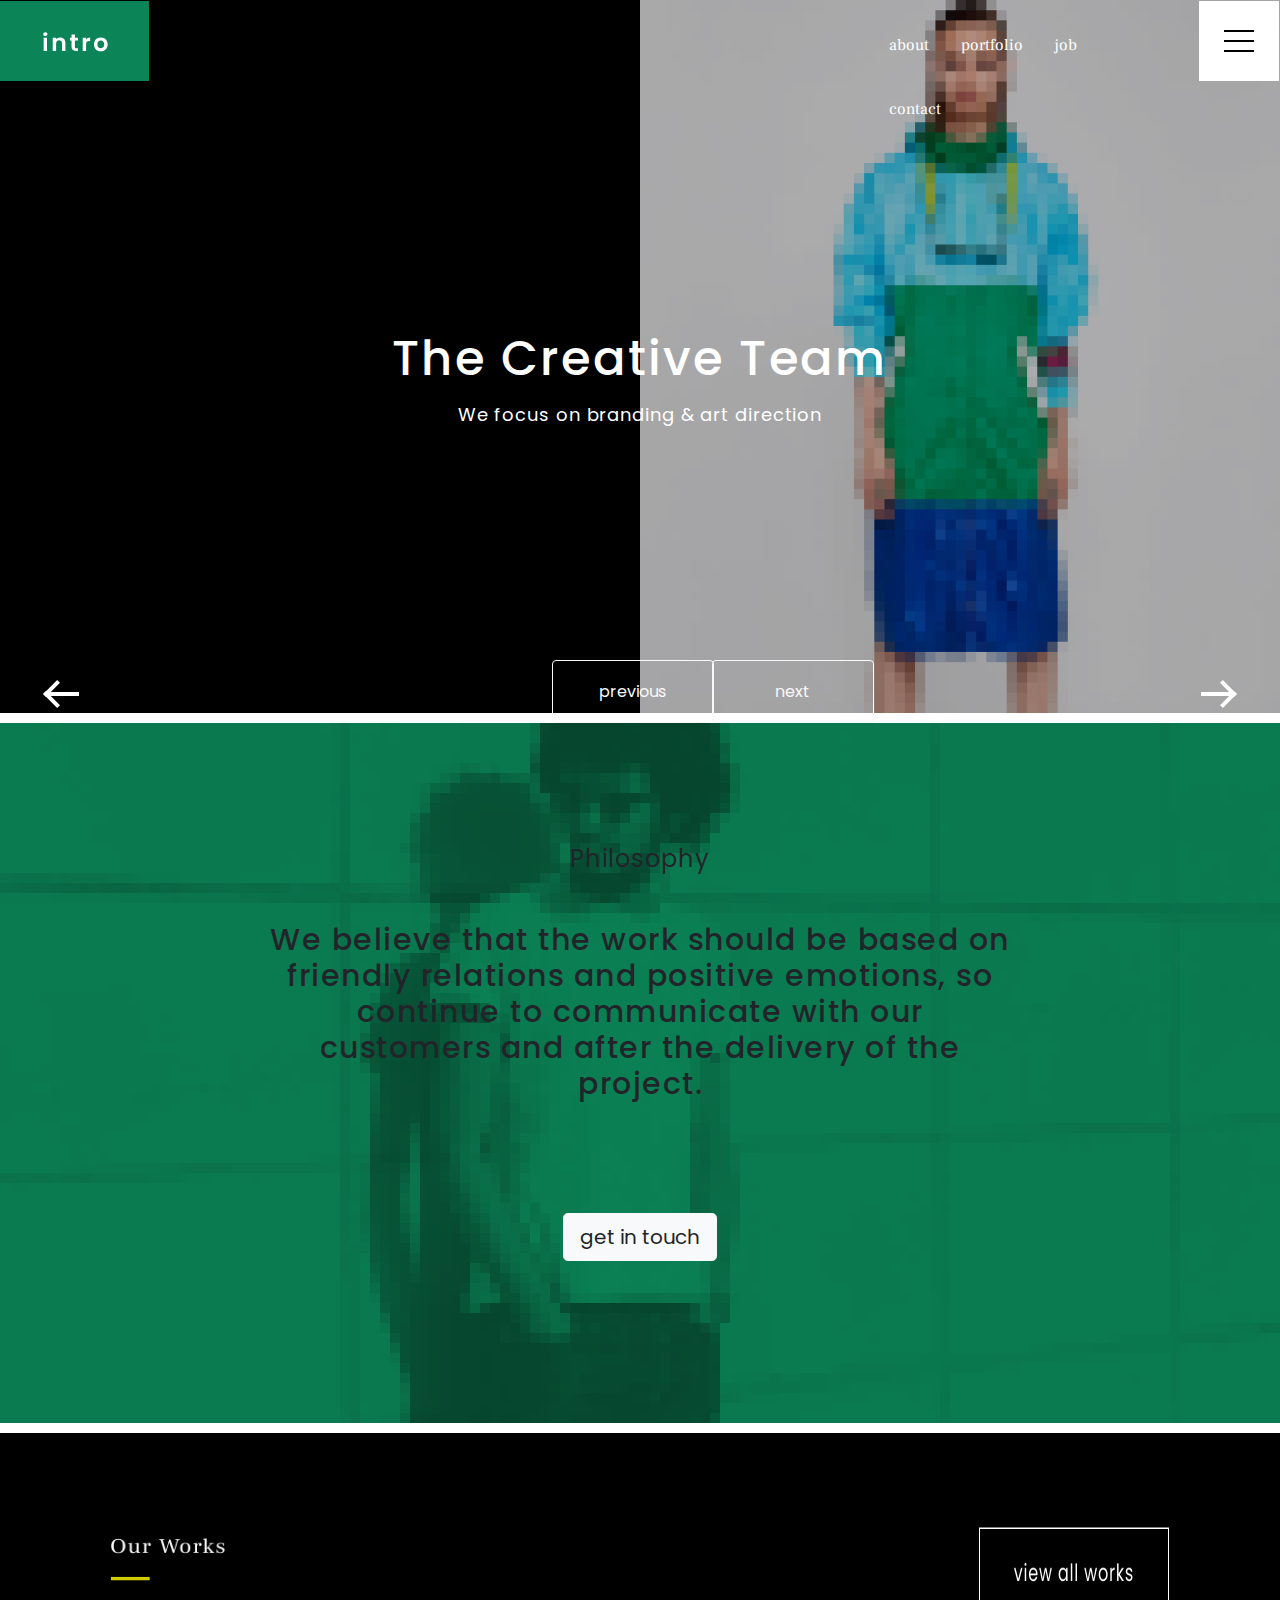
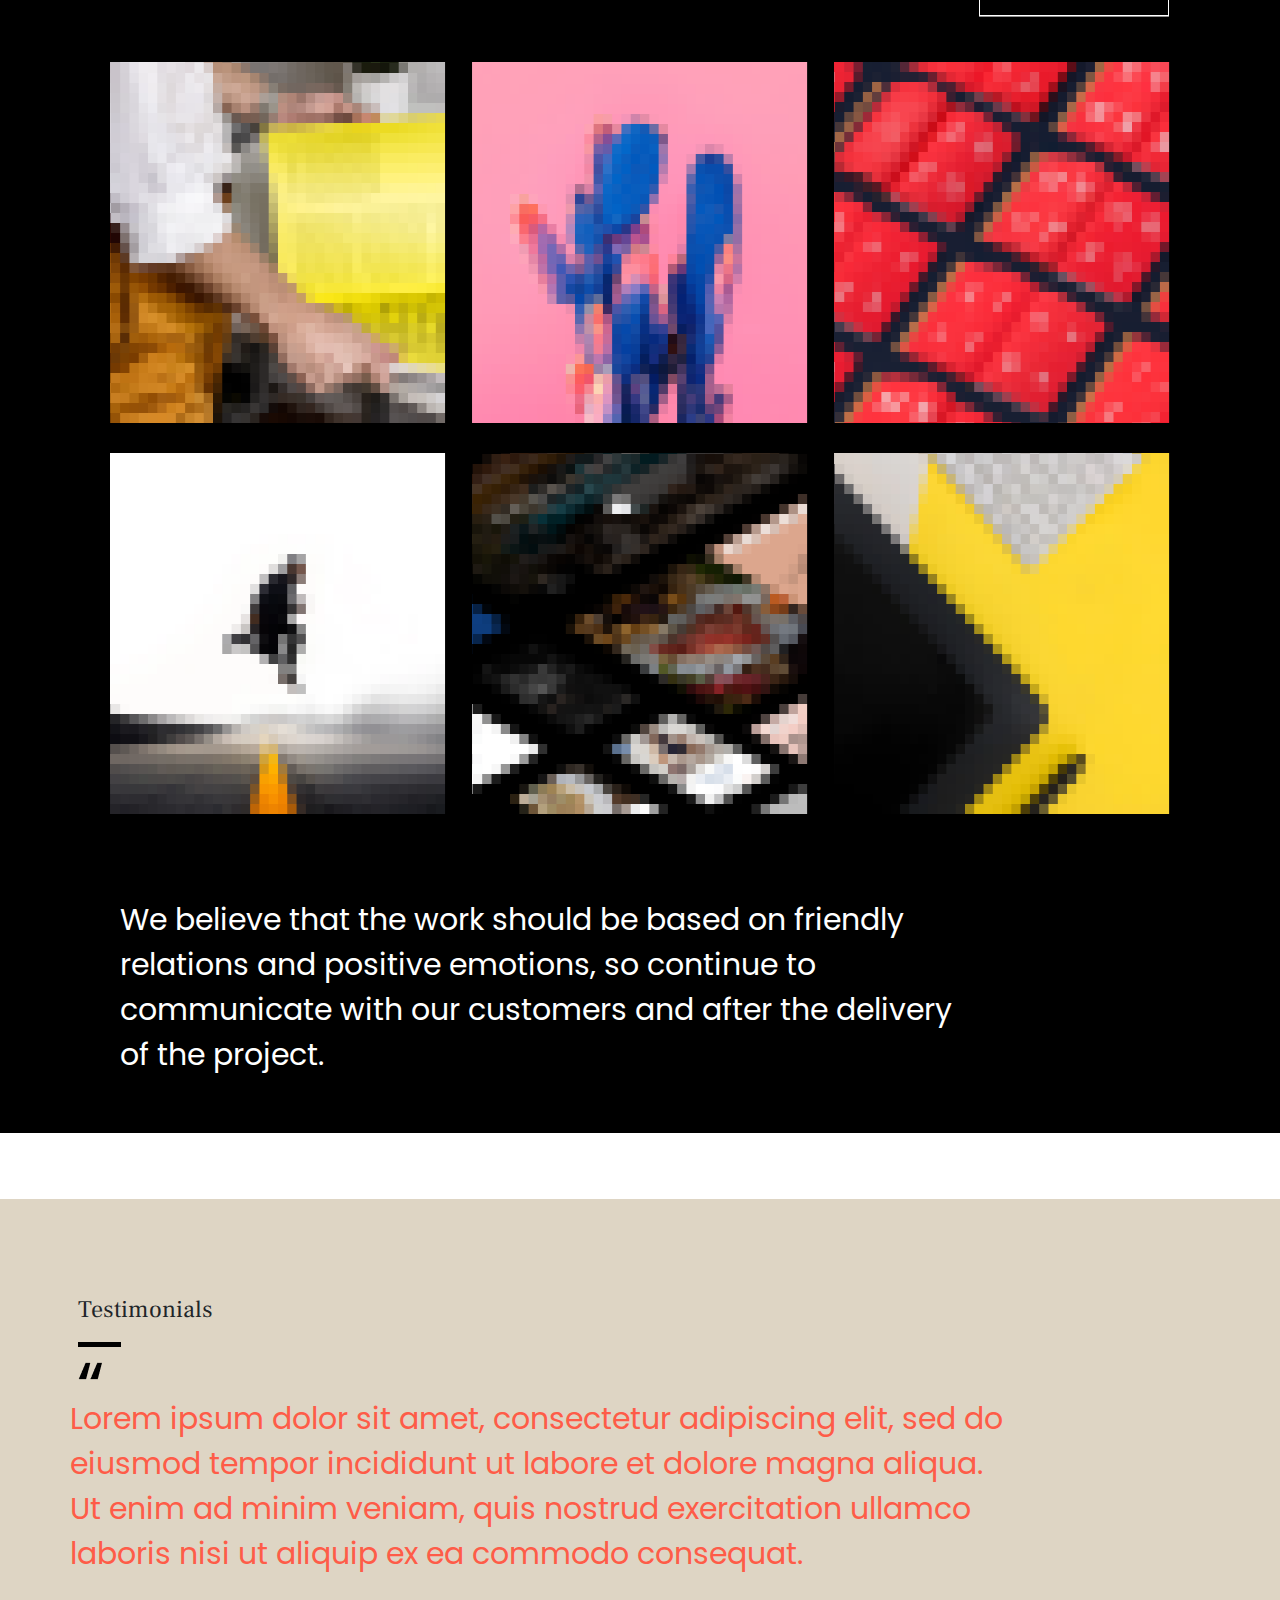
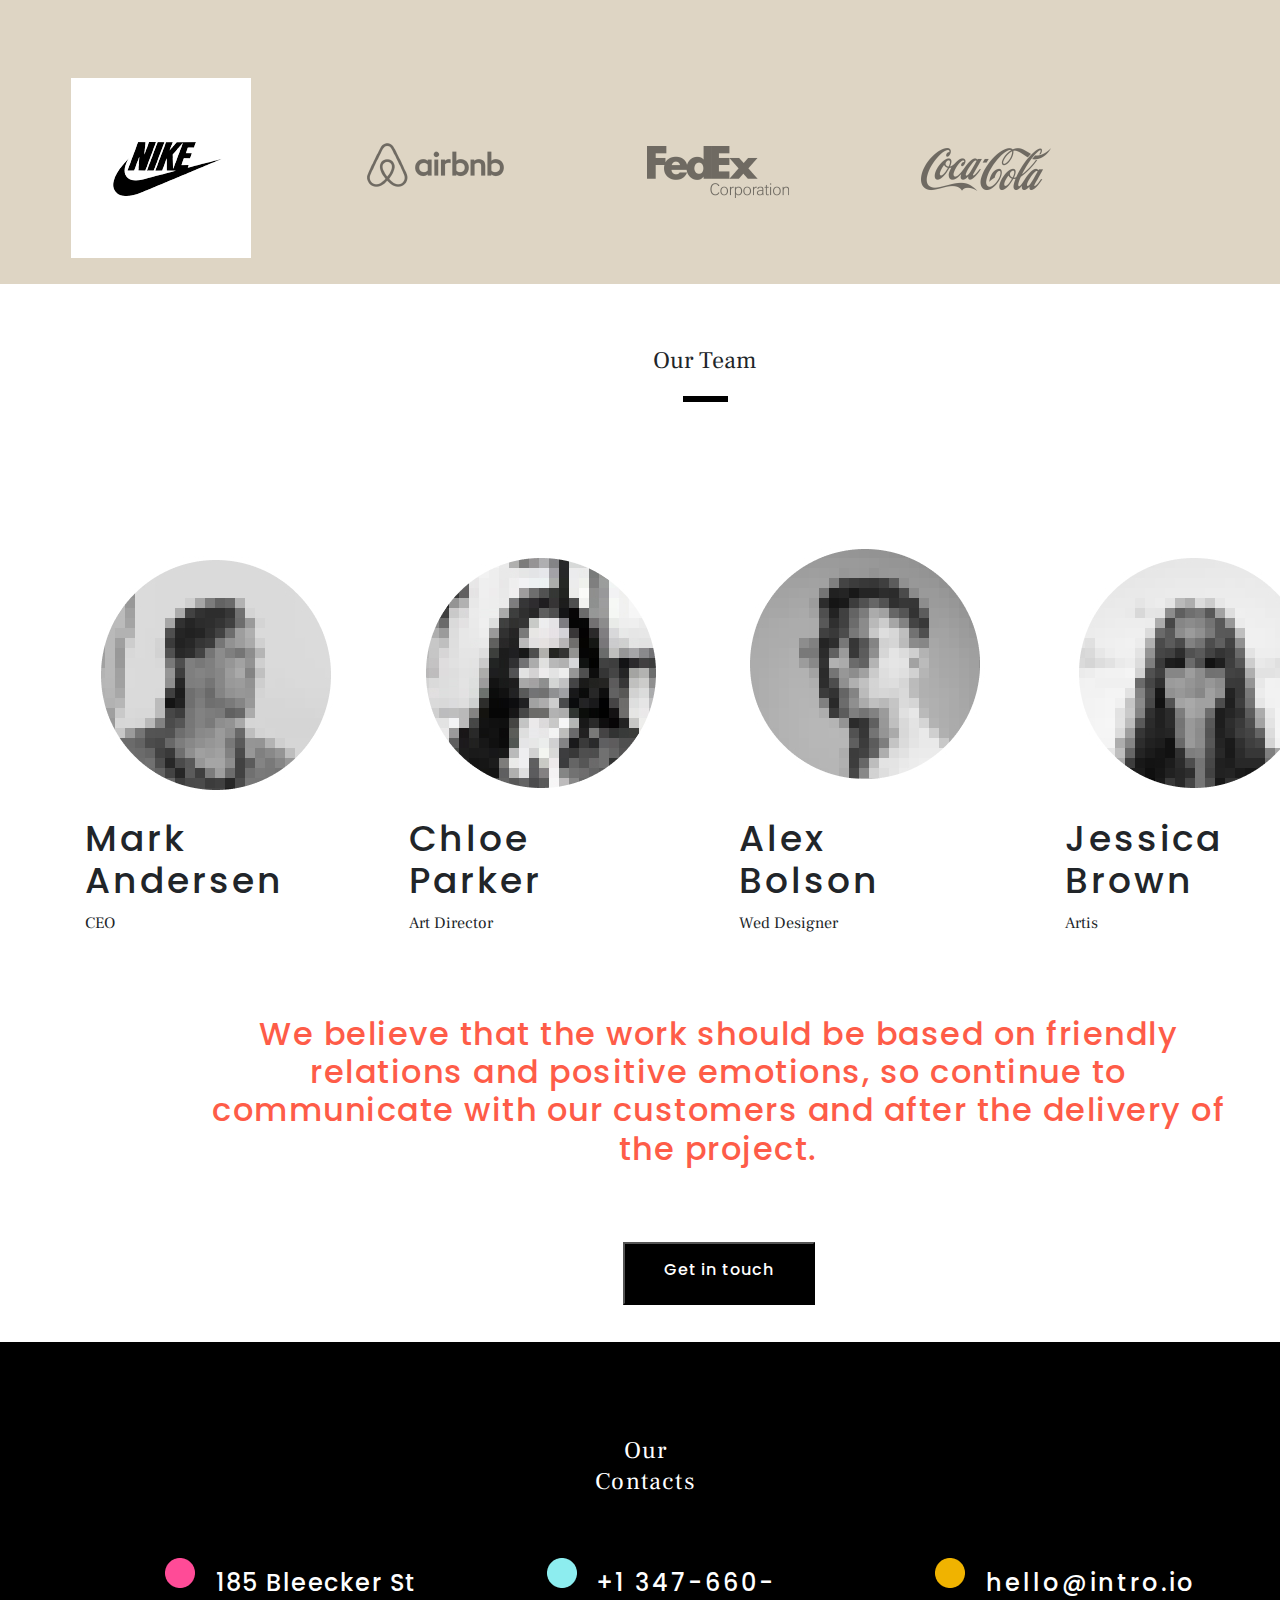
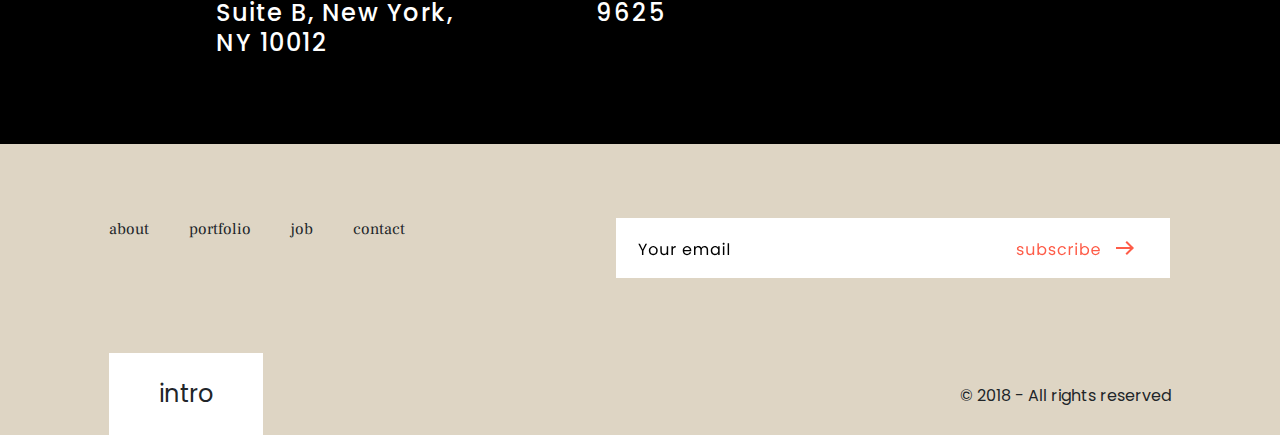
<file: index.html>
<!DOCTYPE html>
<html lang="en">
<head>
    <meta charset="UTF-8">
    <meta name="viewport" content="width=device-width, initial-scale=1.0">
    <title>Proyecto Team 1</title>
    <link
      rel="stylesheet"
      href="https://stackpath.bootstrapcdn.com/bootstrap/4.5.2/css/bootstrap.min.css"
    />
    <link rel="stylesheet" href="css/Styles.css">
    <link href="https://fonts.googleapis.com/css2?family=Poppins:wght@500&display=swap" 
    rel="stylesheet">
    <link href="https://fonts.googleapis.com/css2?family=Frank+Ruhl+Libre&family=Poppins:wght@500&display=swap" 
    rel="stylesheet">
    
</head>
<body>

  <div class="header">
    <div class="bgheader"></div>
    <div class="top">
        <div class="row">
            
            <div class="col-sm-2">
                <div class="Logo">
                    <img src="maquetado1images/Logo.svg" alt="Company Logo">
                </div>
            </div>
            <HR class="reza" width="43" color="White" noshade>
            <div class="offset-sm-6 col-sm-3">
                <nav>
                    <ul class="nav">
                      <li class="nav-item"><a href="#" class="nav-link">about</a></li>
                      <li class="nav-item"><a href="#" class="nav-link">portfolio</a></li>
                      <li class="nav-item"><a href="#" class="nav-link">job</a></li>
                      <li class="nav-item"><a href="#" class="nav-link">contact</a></li>
                    </ul>
                    
                </nav>
            </div>
        </div>
        <div class="Gamburger">
            <img src="maquetado1images/Gamburger.svg" alt="Gamburger">
        </div>
        <div class="header-title">
            <h1>The Creative Team</h1><h6>We focus on branding & art direction</h6>
        </div>
    <div class="bottom">
        <div class="row">
            <div class="col-sm-1 arrowleft">
                <a href="#">
                    <img src="maquetado1images\arrow-left.svg" alt="arrow left">
                </a>
            </div>
            <div class="col-sm-4 offset-sm-3 text-center">
              <div class="botonespn" >
                <button type="button" class="btn btn-outline-light btn-block leftbutton">previous</button>
                <button type="button" class="btn btn-outline-light btn-block rightbutton">next</button>
              </div>
            </div>
            <div class="col-sm-1 offset-sm-3">
                <a href="#">
                    <img src="maquetado1images\arrow-right.svg" alt="arrow left">
                </a>
            </div>
        </div>
    </div>
</div>
</div>

<div class="feature">
  <div class="row">
      <div class="col-sm-12">
          <h5 class="feature-header text-center">Philosophy</h5>
      </div>
  </div>
  <HR width="42" color="White" noshade class="breza" >
  <div class="row">
      <div class="col-sm-12">
          <p class="feature-text text-center">
              We believe that the work should be based on<br>
              friendly relations and positive emotions, so<br>
              continue to communicate with our<br>
              customers and after the delivery of the<br>
              project.
          </p>
      </div>
  </div>
  <div class="boton">
    <div class="button1 text-center"><button type="button" class="btn btn-light btn-lg">get in touch</button></div>

  </div>
</div>

  <div class="maquetado-3">
    <div class="row">
        <div class="offset-sm-1 col-sm-10">
            <div>
                <img id="Top" src="Img/top.png">
            </div>
            <div>
                <img  id="Button"src="Img/Button.png">
            </div>
        </div>
    </div>
    <div class="row">
        <div class="offset-sm-1 col-sm-10">
            <div class="Proyect"> <img src="Img/Projects.png" alt="">
            </div>
        </div>
    </div>
    <div class="row">
        <div class="col-sm-9">
            <div class="we">
                <p>We believe that the work should be based on friendly relations and positive emotions, so continue to communicate with our customers and after the delivery of the project.</p>
            </div>
        </div>
    </div>
  </div>

    <div class="orangemarks">
      <p class="testimonials">Testimonials</p>
      <div class="line"></div>
      <p class="comillas">
          <img src="Imagenes/comillas.png" alt="">
      </p>
      <div class="flecha"></div>
      <div class="flechader"></div>
      <div class="container">
          <div class="row">
              <div class="col-sm-13 marcas">
                  <p>
                      Lorem ipsum dolor sit amet, consectetur adipiscing elit, sed do 
                      <br> eiusmod tempor incididunt ut labore et dolore magna aliqua.
                      <br> Ut enim ad minim veniam, quis nostrud exercitation ullamco
                      <br> laboris nisi ut aliquip ex ea commodo consequat.
                  </p>
              </div>
              <img src="Imagenes/Logos.png" alt="">
          </div>
      </div>
  </div>

  <div class="Team">
    <div class="container">

      <div class="row">
        <div class="col-sm-1 text-center">
          <div class="Our-Team">
            <h1>Our Team</h1>
            <hr>
          </div>
        </div>
      </div>
      
      <div class="el-equipo">
        <div class="col-sm-11">
        </div>
        <div class="col-sm-2">
          <div class="persona-1">
            <div class="imagen-persona-1"><img src="images/mark.jpg"/></div>
            <h2 class="persona-1">Mark <br>Andersen</h2>
            <h3 class="persona-1">CEO</h3>
          </div>
        </div>
        <div class="col-sm-2">
            <div class="persona-2">
              <div class="imagen-persona-2"><img src="images/chloe.jpg"/></div>
              <h2 class="persona-2">Chloe <br>Parker</h2>
              <h3 class="persona-2">Art Director</h3>
            </div>
          </div>
          <div class="col-sm-2">
            <div class="persona-3">
              <div class="imagen-persona-3"><img src="images/alex.jpg"/></div>
              <h2 class="persona-3">Alex <br>Bolson</h2>
              <h3 class="persona-3">Wed Designer</h3>
            </div>
          </div>
          <div class="col-sm-2">
            <div class="persona-4">
              <div class="imagen-persona-4"><img src="images/jess.jpg"/></div>
              <h2 class="persona-4">Jessica <br>Brown</h2>
              <h3 class="persona-4">Artis</h3>
            </div>
          </div>
          <div class="col-sm-11">
                  <div class="eslogan">
                    <h2>We believe that the work should be based on friendly relations and positive emotions, so continue to communicate with our customers and after the delivery of the project.</h2>
                  </div>
            </div>
            <div class="col-sm-2">
              <button class="rectangulo">
                <h2 class="getintouch">Get in touch</h2>     
            	</button>
            </div> 
          </div>  
        </div>    
      </div>
    </div>
      
        <div class="contactos">
  <div class="container">
    <div class="row">
      <div class="fondo-negro">
        <div class="col-sm-13">
        </div>
           </div>
           <div class="col-sm-1 text-center">
             <div class="our-contacts">
               <h1>Our Contacts</h1>
              </div>
              <hr class="conta">
            </div>
            
            <div class="directions">
              <div class="col-sm-11">
              </div>
            </div>
            <div class="col-sm-3">
              <div class="direction-1">
                <div class="imagen-direction-1"><img src="images-6/rosa.jpg"/></div>
                <h2 class="direction_1">185 Bleecker St<br>Suite B, New York, <br>NY 10012</h2>
              </div>
            </div>
            <div class="col-sm-3">
              <div class="direction-2">
                <div class="imagen-direction-2"><img src="images-6/azul.jpg"/></div>
                <h2 class="direction_2">+1 347-660-9625</h2>
              </div>
            </div>
            <div class="col-sm-3">
              <div class="direction-3">
                <div class="imagen-direction-3"><img src="images-6/amar.jpg"/></div>
                <h2 class="direction_3">hello@intro.io</h2>
              </div>
            </div>
          </div>    
        </div>
      </div>
      <div class="Maquetado-parte-7">
        <div class="row">
            <div id="parte-1" class="offset-sm-1 col-sm-10">
                <div>
                    <P class="p1">about</P><p class="p2">portfolio</p><p class="p2">job</p><p class="p2">contact</p>
                </div>
                <div class="formimage" >
                    <img src="Img/Form.svg">
                </div>
            </div>
            <div id="parte-2" class="offset-sm-1 col-sm-10">
                <p class="intro">intro</p><p class="reserved">© 2018 - All rights reserved</p>
            </div>
        </div>
    </div>
</body>
</html>
</file>
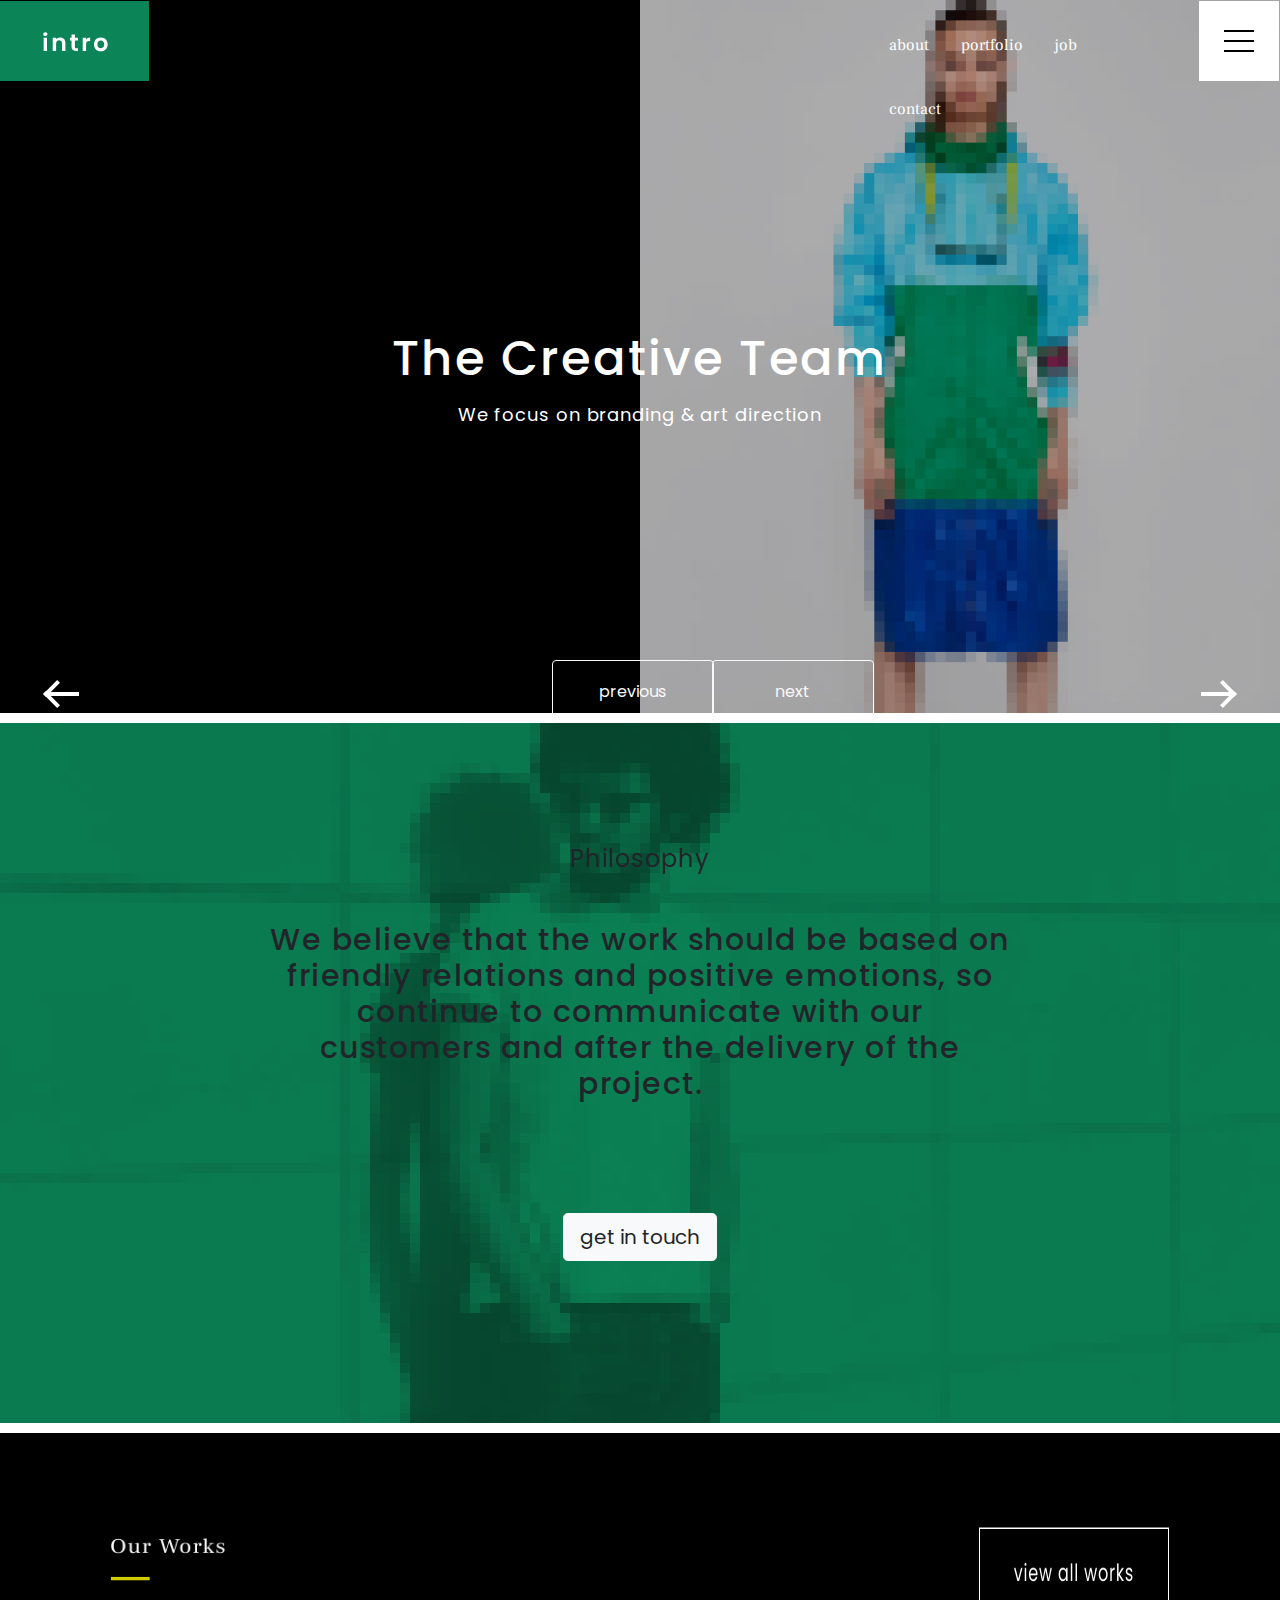
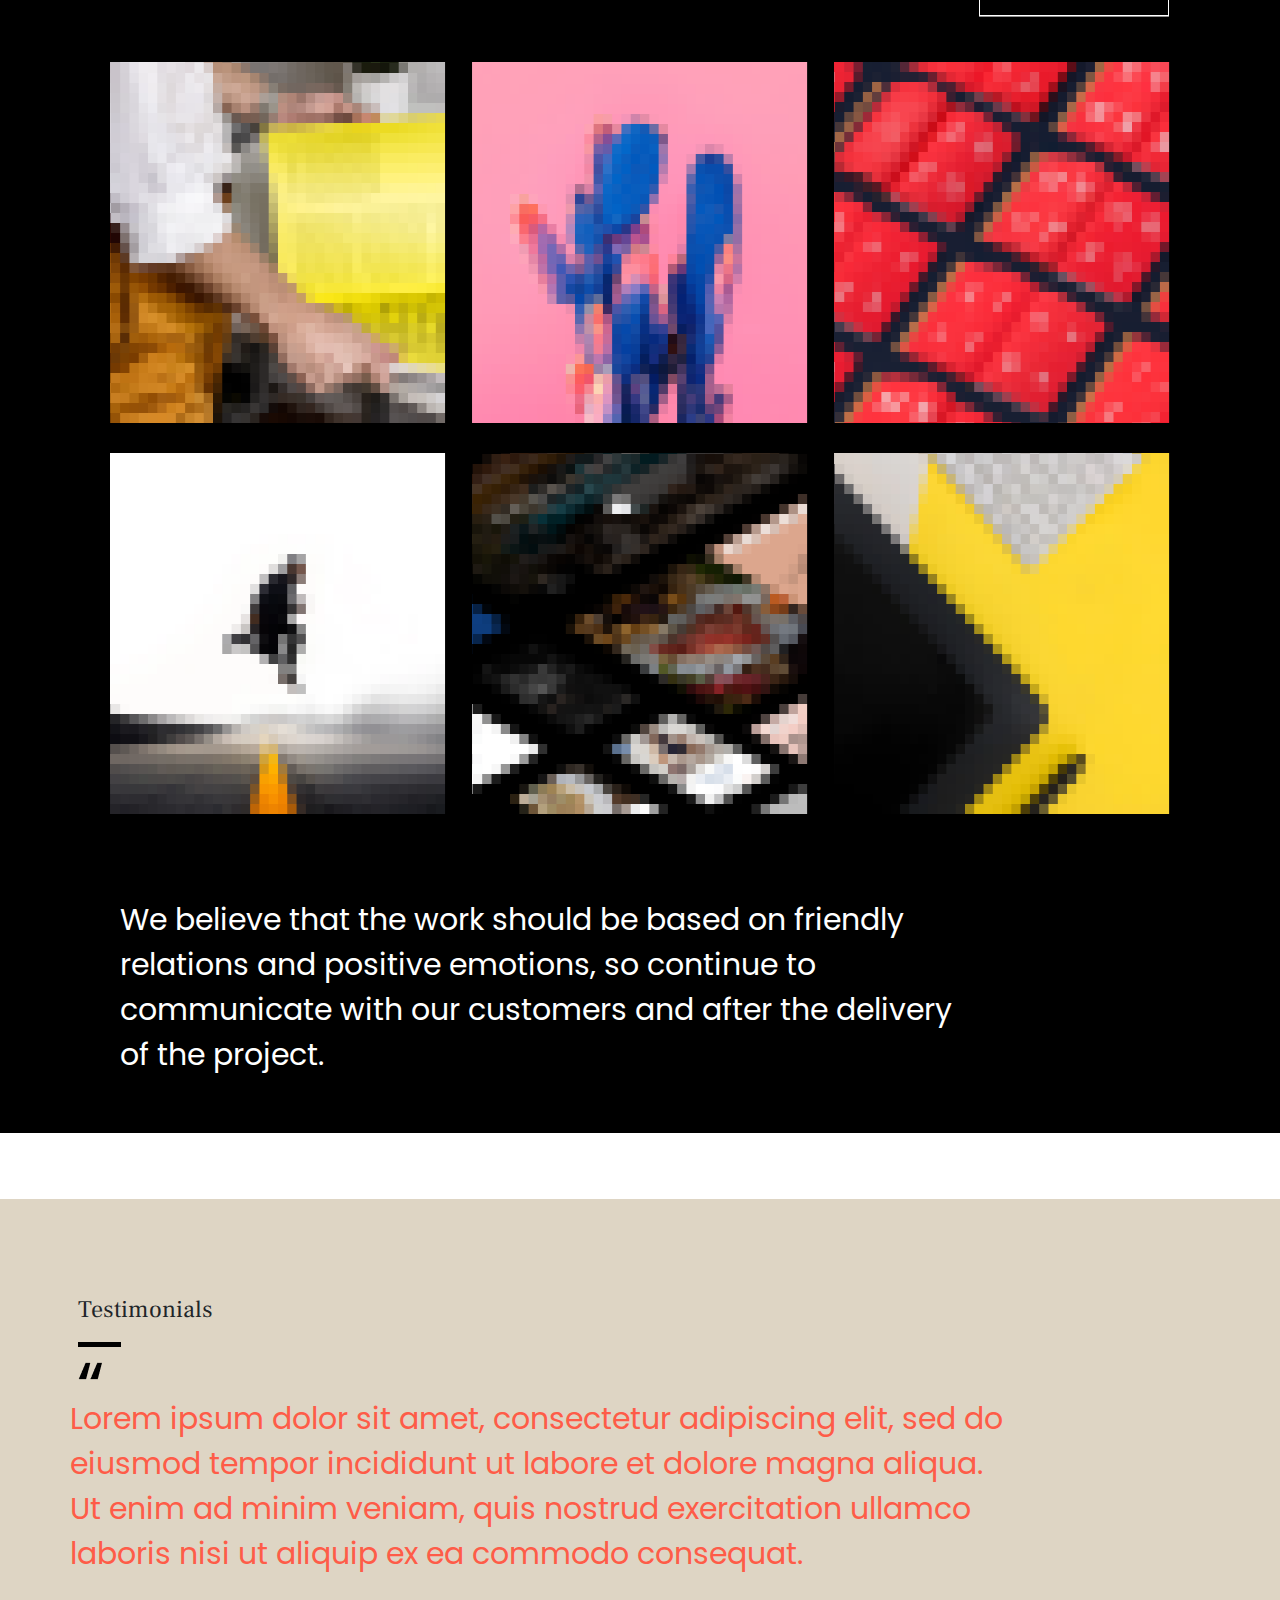
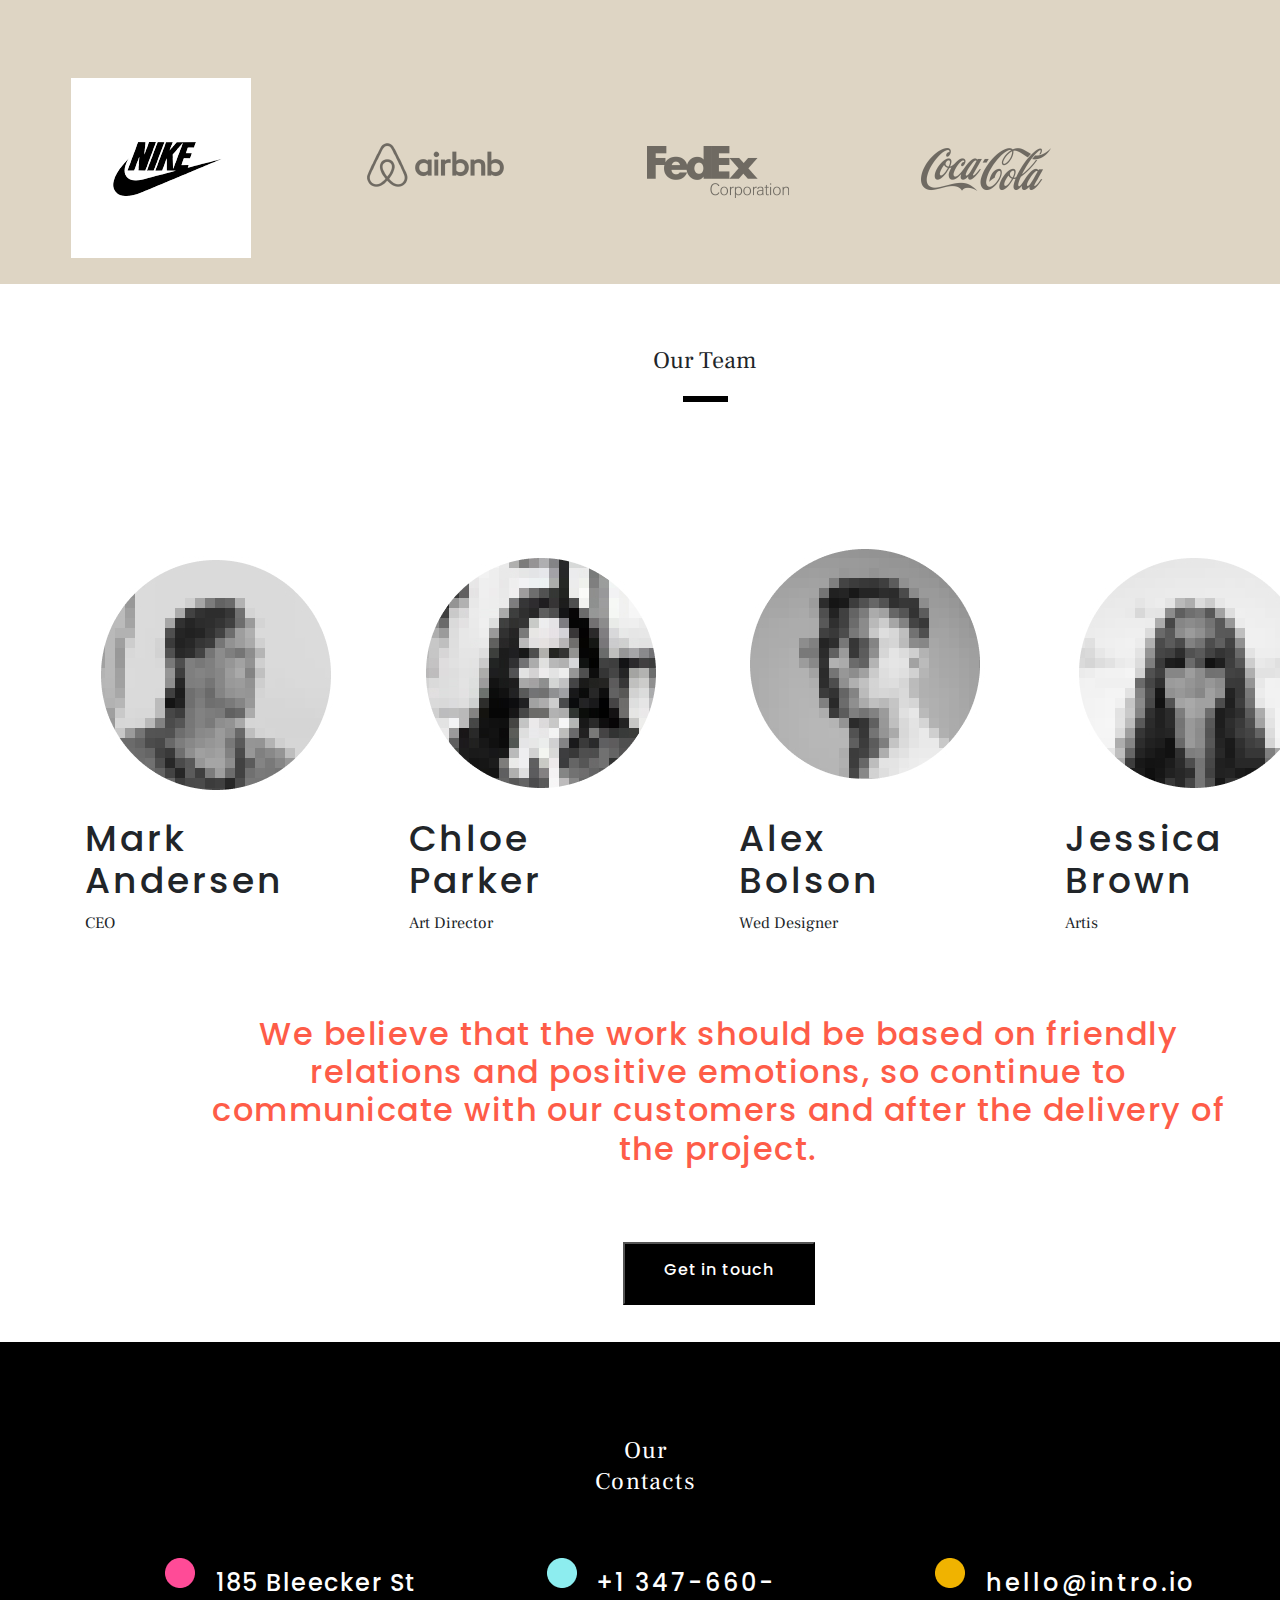
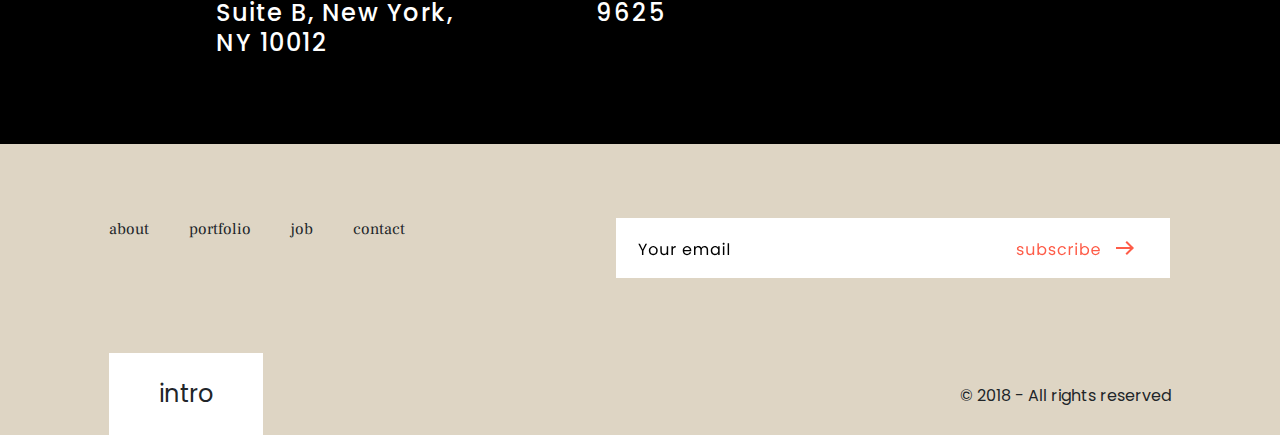
<file: index copy.html>
<!DOCTYPE html>
<html lang="en">
<head>
    <meta charset="UTF-8">
    <meta name="viewport" content="width=device-width, initial-scale=1.0">
    <title>Proyecto Team 1</title>
    <link
      rel="stylesheet"
      href="https://stackpath.bootstrapcdn.com/bootstrap/4.5.2/css/bootstrap.min.css"
    />
    <link rel="stylesheet" href="css/Styles copy.css">
    <link href="https://fonts.googleapis.com/css2?family=Poppins:wght@500&display=swap" 
    rel="stylesheet">
    <link href="https://fonts.googleapis.com/css2?family=Frank+Ruhl+Libre&family=Poppins:wght@500&display=swap" 
    rel="stylesheet">
    
</head>
<body>

  <div class="header">
    <div class="bgheader"></div>
    <div class="top">
        <div class="row">
            
            <div class="col-sm-2">
                <div class="Logo">
                    <img src="maquetado1images/Logo.svg" alt="Company Logo">
                </div>
            </div>
            <HR class="reza" width="43" color="White" noshade>
            <div class="offset-sm-6 col-sm-3">
                <nav>
                    <ul class="nav">
                      <li class="nav-item"><a href="#" class="nav-link">about</a></li>
                      <li class="nav-item"><a href="#" class="nav-link">portfolio</a></li>
                      <li class="nav-item"><a href="#" class="nav-link">job</a></li>
                      <li class="nav-item"><a href="#" class="nav-link">contact</a></li>
                    </ul>
                    
                </nav>
            </div>
        </div>
        <div class="Gamburger">
            <img src="maquetado1images/Gamburger.svg" alt="Gamburger">
        </div>
        <div class="header-title">
            <h1>The Creative Team</h1><h6>We focus on branding & art direction</h6>
        </div>
    <div class="bottom">
        <div class="row">
            <div class="col-sm-1 arrowleft">
                <a href="#">
                    <img src="maquetado1images\arrow-left.svg" alt="arrow left">
                </a>
            </div>
            <div class="col-sm-4 offset-sm-3 text-center">
              <div class="botonespn" >
                <button type="button" class="btn btn-outline-light btn-block leftbutton">previous</button>
                <button type="button" class="btn btn-outline-light btn-block rightbutton">next</button>
              </div>
            </div>
            <div class="col-sm-1 offset-sm-3">
                <a href="#">
                    <img src="maquetado1images\arrow-right.svg" alt="arrow left">
                </a>
            </div>
        </div>
    </div>
</div>
</div>

<div class="feature">
  <div class="row">
      <div class="col-sm-12">
          <h5 class="feature-header text-center">Philosophy</h5>
      </div>
  </div>
  <HR width="42" color="White" noshade class="breza" >
  <div class="row">
      <div class="col-sm-12">
          <p class="feature-text text-center">
              We believe that the work should be based on<br>
              friendly relations and positive emotions, so<br>
              continue to communicate with our<br>
              customers and after the delivery of the<br>
              project.
          </p>
      </div>
  </div>
  <div class="boton">
    <div class="button1 text-center"><button type="button" class="btn btn-light btn-lg">get in touch</button></div>

  </div>
</div>

  <div class="maquetado-3">
    <div class="row">
        <div class="offset-sm-1 col-sm-10">
            <div>
                <img id="Top" src="Img/top.png">
            </div>
            <div>
                <img  id="Button"src="Img/Button.png">
            </div>
        </div>
    </div>
    <div class="row">
        <div class="offset-sm-1 col-sm-10">
            <div class="Proyect"> <img src="Img/Projects.png" alt="">
            </div>
        </div>
    </div>
    <div class="row">
        <div class="col-sm-9">
            <div class="we">
                <p>We believe that the work should be based on friendly relations and positive emotions, so continue to communicate with our customers and after the delivery of the project.</p>
            </div>
        </div>
    </div>
  </div>

    <div class="orangemarks">
      <p class="testimonials">Testimonials</p>
      <div class="line"></div>
      <p class="comillas">
          <img src="Imagenes/comillas.png" alt="">
      </p>
      <div class="flecha"></div>
      <div class="flechader"></div>
      <div class="container">
          <div class="row">
              <div class="col-sm-13 marcas">
                  <p>
                      Lorem ipsum dolor sit amet, consectetur adipiscing elit, sed do 
                      <br> eiusmod tempor incididunt ut labore et dolore magna aliqua.
                      <br> Ut enim ad minim veniam, quis nostrud exercitation ullamco
                      <br> laboris nisi ut aliquip ex ea commodo consequat.
                  </p>
              </div>
              <img src="Imagenes/Logos.png" alt="">
          </div>
      </div>
  </div>

  <div class="Team">
    <div class="container">

      <div class="row">
        <div class="col-sm-1 text-center">
          <div class="Our-Team">
            <h1>Our Team</h1>
            <hr>
          </div>
        </div>
      </div>
      
      <div class="el-equipo">
        <div class="col-sm-11">
        </div>
        <div class="col-sm-2">
          <div class="persona-1">
            <div class="imagen-persona-1"><img src="images/mark.jpg"/></div>
            <h2 class="persona-1">Mark <br>Andersen</h2>
            <h3 class="persona-1">CEO</h3>
          </div>
        </div>
        <div class="col-sm-2">
          <div class="persona-2">
            <div class="imagen-persona-2"><img src="images/chloe.jpg"/></div>
            <h2 class="persona-2">Chloe <br>Parker</h2>
            <h3 class="persona-2">Art Director</h3>
          </div>
        </div>
        <div class="col-sm-2">
          <div class="persona-3">
            <div class="imagen-persona-3"><img src="images/alex.jpg"/></div>
            <h2 class="persona-3">Alex <br>Bolson</h2>
            <h3 class="persona-3">Wed Designer</h3>
          </div>
        </div>
        <div class="col-sm-2">
          <div class="persona-4">
            <div class="imagen-persona-4"><img src="images/jess.jpg"/></div>
            <h2 class="persona-4">Jessica <br>Brown</h2>
            <h3 class="persona-4">Artis</h3>
          </div>
        </div>
        <div class="col-sm-11">
          <div class="eslogan">
            <h2>We believe that the work should be based on friendly relations and positive emotions, so continue to communicate with our customers and after the delivery of the project.</h2>
          </div>
        </div>
            <div class="col-sm-2">
              <button class="rectangulo">
                <h2 class="getintouch">Get in touch</h2>     
            	</button>
            </div> 
          </div>  
        </div>    
      </div>
    </div>
      
      <div class="contactos">
        <div class="container">
    <div class="row">
      <div class="fondo-negro">
        <div class="col-sm-13">
        </div>
      </div>
      <div class="col-sm-1 text-center">
        <div class="our-contacts">
          <h1>Our Contacts</h1>
        </div>
        <hr class="conta">
            </div>
            
            <div class="directions">
              <div class="col-sm-11">
              </div>
            </div>
            <div class="col-sm-3">
              <div class="direction-1">
                <div class="imagen-direction-1"><img src="images-6/rosa.jpg"/></div>
                <h2 class="direction_1">185 Bleecker St<br>Suite B, New York, <br>NY 10012</h2>
              </div>
            </div>
            <div class="col-sm-3">
              <div class="direction-2">
                <div class="imagen-direction-2"><img src="images-6/azul.jpg"/></div>
                <h2 class="direction_2">+1 347-660-9625</h2>
              </div>
            </div>
            <div class="col-sm-3">
              <div class="direction-3">
                <div class="imagen-direction-3"><img src="images-6/amar.jpg"/></div>
                <h2 class="direction_3">hello@intro.io</h2>
              </div>
            </div>
          </div>    
        </div>
      </div>
      <div class="Maquetado-parte-7">
        <div class="row">
            <div id="parte-1" class="offset-sm-1 col-sm-10">
                <div>
                    <P class="p1">about</P><p class="p2">portfolio</p><p class="p2">job</p><p class="p2">contact</p>
                </div>
                <div class="formimage" >
                    <img src="Img/Form.svg">
                </div>
            </div>
            <div id="parte-2" class="offset-sm-1 col-sm-10">
                <p class="intro">intro</p><p class="reserved">© 2018 - All rights reserved</p>
            </div>
        </div>
    </div>
</body>
</html>
</file>
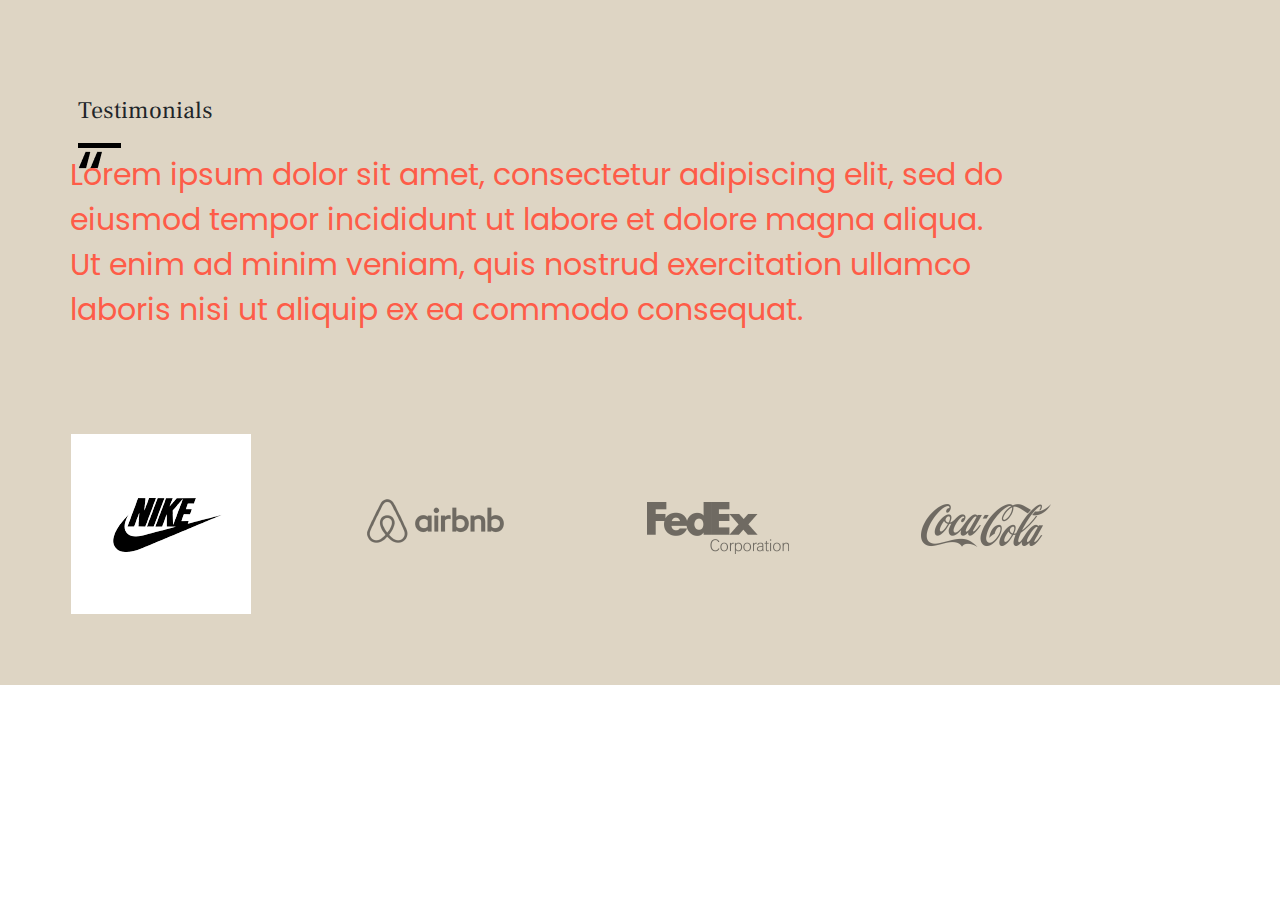
<file: Maquetado_parte4.html>
<!DOCTYPE html>
<html lang="en">
<head>
    <meta charset="UTF-8">
    <meta name="viewport" content="width=device-width, initial-scale=1.0">
    <title>Document</title>
    <link
      rel="stylesheet"
      href="https://stackpath.bootstrapcdn.com/bootstrap/4.5.2/css/bootstrap.min.css"
    />
    <link rel="stylesheet" href="css/Styles4.css">
    <link href="https://fonts.googleapis.com/css2?family=Poppins:wght@500&display=swap" 
    rel="stylesheet">
    <link href="https://fonts.googleapis.com/css2?family=Frank+Ruhl+Libre&family=Poppins:wght@500&display=swap" 
    rel="stylesheet">
</head>
<body>
    <div class="orangemarks">
        <p class="testimonials">Testimonials</p>
        <div class="line"></div>
        <p class="comillas">
            <img src="Imagenes/comillas.png" alt="">
        </p>
        <div class="flecha"></div>
        <div class="flechader"></div>
        <div class="container">
            <div class="row">
                <div class="col-sm-13 marcas">
                    <p>
                        Lorem ipsum dolor sit amet, consectetur adipiscing elit, sed do 
                        <br> eiusmod tempor incididunt ut labore et dolore magna aliqua.
                        <br> Ut enim ad minim veniam, quis nostrud exercitation ullamco
                        <br> laboris nisi ut aliquip ex ea commodo consequat.
                    </p>
                </div>
                <img src="Imagenes/Logos.png" alt="">
            </div>
        </div>
    </div>
        
</body>
</html>
</file>
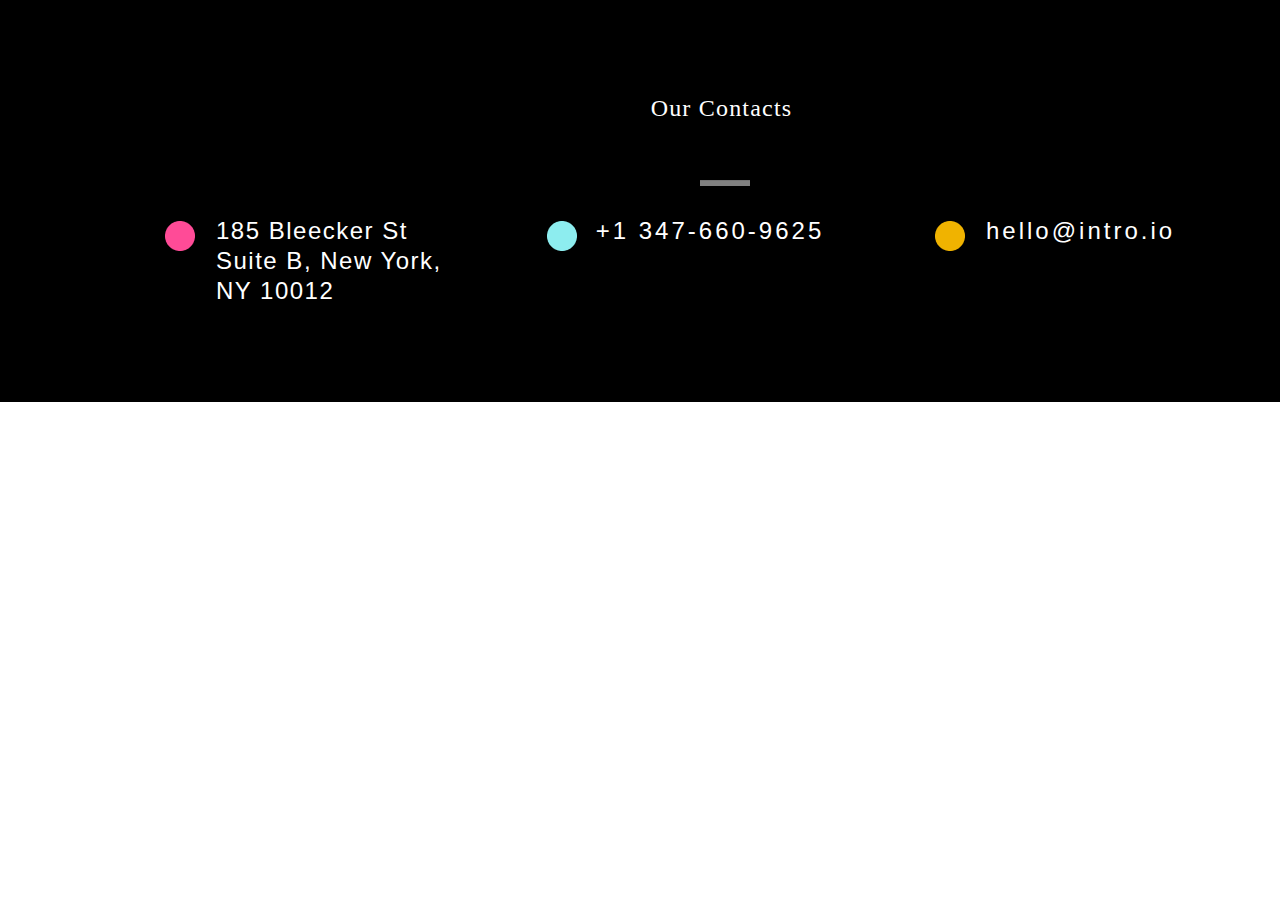
<file: Our Contacts.html>
<!DOCTYPE html>
<html lang="es-MX">
    <head>
        <meta charset="utf-8" />
        <title>Our Contacts</title>
        <link rel="stylesheet" href="https://stackpath.bootstrapcdn.com/bootstrap/4.5.2/css/bootstrap.min.css"/>
    <link href="https://fonts.googleapis.com/css2?family=Montserrat:wght@400;700&family=Open+Sans&display=swap"
      rel="stylesheet"/>
    <link rel="stylesheet" href="css/styles-maq-6.css"/>
    </head>
    <body>

<!-- Etiquetas de titulos -->
<div class="contactos">
  <div class="container">
    <div class="row">
      <div class="fondo-negro">
        <div class="col-sm-13">
        </div>
           </div>
           <div class="col-sm-1 text-center">
             <div class="our-contacts">
               <h1>Our Contacts</h1>
              </div>
              <hr class="conta">
            </div>
            
            <div class="directions">
              <div class="col-sm-11">
              </div>
            </div>
            <div class="col-sm-3">
              <div class="direction-1">
                <div class="imagen-direction-1"><img src="images-6/rosa.jpg"/></div>
                <h2 class="direction-1">185 Bleecker St<br>Suite B, New York, <br>NY 10012</h2>
              </div>
            </div>
            <div class="col-sm-3">
              <div class="direction-2">
                <div class="imagen-direction-2"><img src="images-6/azul.jpg"/></div>
                <h2 class="direction-2">+1 347-660-9625</h2>
              </div>
            </div>
            <div class="col-sm-3">
              <div class="direction-3">
                <div class="imagen-direction-3"><img src="images-6/amar.jpg"/></div>
                <h2 class="direction-3">hello@intro.io</h2>
              </div>
            </div>
          </div>    
        </div>
      </div>
      </body>
      </html
</file>
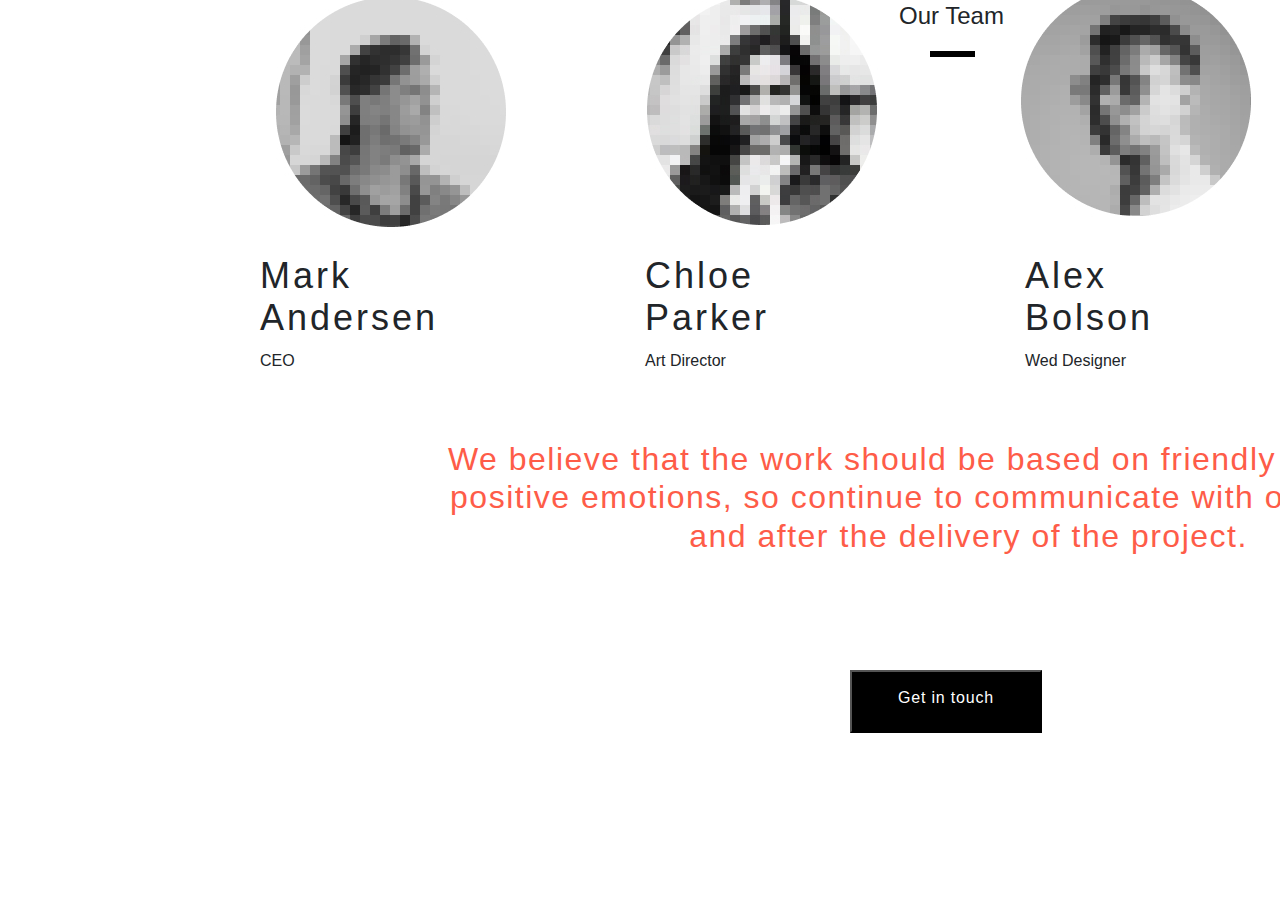
<file: Our Team.html>
<!DOCTYPE html>
<html lang="es-MX">
    <head>
        <meta charset="utf-8" />
        <title>Our team</title>
        <link rel="stylesheet" href="https://stackpath.bootstrapcdn.com/bootstrap/4.5.2/css/bootstrap.min.css"/>
    <link href="https://fonts.googleapis.com/css2?family=Montserrat:wght@400;700&family=Open+Sans&display=swap"
      rel="stylesheet"/>
    <link rel="stylesheet" href="css/styles-maq-5.css"/>
    </head>
    <body>

<!-- Etiquetas de titulos -->
<div class="Team">
    <div class="row">
         <div class="col-sm-1 text-center">
            <div class="Our-Team">
              <h1>Our Team</h1>
              <hr>
            </div>
          </div>
        </div>

        <div class="el-equipo">
            <div class="col-sm-11">
            </div>
                 <div class="col-sm-2">
                	<div class="persona-1">
                		<div class="imagen-persona-1"><img src="images/mark.jpg"/></div>
                		<h2 class="persona-1">Mark <br>Andersen</h2>
                		<h3 class="persona-1">CEO</h3>
                	</div>
                 </div>
                 <div class="col-sm-2">
                	<div class="persona-2">
                		<div class="imagen-persona-2"><img src="images/chloe.jpg"/></div>
                		<h2 class="persona-2">Chloe <br>Parker</h2>
                		<h3 class="persona-2">Art Director</h3>
                	</div>
                 </div>
                 <div class="col-sm-2">
                	<div class="persona-3">
                		<div class="imagen-persona-3"><img src="images/alex.jpg"/></div>
                		<h2 class="persona-3">Alex <br>Bolson</h2>
                		<h3 class="persona-3">Wed Designer</h3>
                	</div>
                 </div>
                 <div class="col-sm-2">
                	<div class="persona-4">
                		<div class="imagen-persona-4"><img src="images/jess.jpg"/></div>
                		<h2 class="persona-4">Jessica <br>Brown</h2>
                		<h3 class="persona-4">Artis</h3>
                	</div>
                 </div>
            <div class="col-sm-11">
            	<div class="eslogan">
            		<h2>We believe that the work should be based on friendly relations and positive emotions, so continue to communicate with our customers and after the delivery of the project.</h2>
            	</div>
            </div>
            <div class="col-sm-2">
            	<button class="rectangulo">
            		     <h2 class="get-in-touch">Get in touch</h2>     
            	</button>
            </div> 
        </div>  
    </div>    
</div>

    </body>
</html
</file>
<file: css/Styles.css>
/*font-family: 'Poppins', sans-serif;*/
body{
    font-family: 'Poppins', sans-serif; 
    width: 100%;   
}

.header
{
    width: 100%;
    height: 713px;
    background: #000000;
    top: 0;
    position: relative;
    padding-top: 0px;
    padding-bottom: 115.5px;
}
.nav-link
{
    font-family: 'Frank Ruhl Libre',serif;
    padding-top: 35px;
    font-size: 16px;
    font-style: normal;
    font-weight: 400;
    line-height: 21px;
    letter-spacing: 0px;
    text-align: left;
    color: white;
}
.top
{
    height: 82px;
    left: -2px;
    top: 2px;
}
.Logo
{
    max-height: 82px;
}
.bgheader
{
    background: url(../maquetado1images/bg-header.png);
    max-width: 50%;
    width: 663px;
    height: 713px;
    background-size: cover;
    position: absolute;
    top: 0;
    right: 0;
}
.Gamburger
{
    top: 0;
    right: 0;
    position: absolute;
}
.centered
{
    width: 100%;
    height: 615px;
    display: flex;
    align-items: center;
}
.header-title
{
    position: relative;
    text-align: center;
    top: 195px;
    color: #FFFFFF;
}
.header-title h1
{
    font-family: 'Poppins', sans-serif;
    letter-spacing: 2.4px;
    font-family: 'Poppins';
    font-size: 48px;
    font-style: normal;
    font-weight: 500;
    line-height: 72px;
}
.header-title h6
{   
    font-size: 18px;
    font-style: normal;
    font-weight: 400;
    line-height: 23px;
    letter-spacing: 0.9px;
    text-align: center;    
}
.boton{
    left: 500px;
}
.reza hr
{
    position: absolute;
    right: 641.5px;
    width: 43px;
    height: 3px;
    top: 27px;
}
.bottom
{
    margin-top: -170px;
    padding-top: 611px;
}
.arrowleft
{
    text-align: right;
}

.rightbutton
{
    position: absolute;
    left: 290px;
    top: -28px;
    width: 162px;
    height: 63px;
}
.leftbutton{
    position: absolute;
    top: -20px;
    width: 162px;
    height: 63px;
    left: 130px; 
}
.feature
{
    background: url(../maquetados/maquetado2bg.png);
    height: 720px;
    width: 100%;
    top: 0;
    padding-top: 0px;
    padding-bottom: 30px;
}
.feature-header
{
    margin-top: 130px;
    font-size: 24px;
    font-style: normal;
    font-weight: 400;
    line-height: 31px;
    letter-spacing: 1.2px;
}
.breza
{
    margin-top: 40px;
    height: 6px;
}
.feature-text
{
    font-family: "Poppins";
    font-size: 30px;
    font-style: normal;
    font-weight: 500;
    line-height: 36px;
    letter-spacing: 1.5px;
    margin-top: 40px;
}
.boton
{
    margin-top: 75px;
    font-family: "Poppins";
    font-size: 16px;
    font-style: normal;
    font-weight: 400;
    line-height: 24px;
    letter-spacing: 0.8px;
    border-radius: 0px;
    padding: 20px;
    padding-left: 43.5px;
    padding-right: 43.5px;
}

.maquetado-3{
    background: #000000;
    width: 100%;
    height: 1300px;
    top: 0;
    position: relative;
    padding-top: 0px;
    padding-bottom: 115.5px;
}
#Top{
    height: 48.61px;
    width: 117.45px;
    margin-top: 100.39px;
    float: left;
}
#Button{
    height: 92px;
    width: 194px;
    float: right;
    margin-top: 93px;
}

.maquetado-3 img{
    height: 756px;
    width: 100%;
    display: block;
    margin-top: 42px;
}
.we{
    width: 100%;
    color: #FFFFFF;
    font-size: 30px;
    font-family: "Poppins";
}
.we p{
    margin-top: 81px;
    padding-left: 120px;
}
.orangemarks{
    background: #DED5C4;
    width: 100%;
    height: 685px;
    top: 0;
    position: relative;
    padding-top: 93px;
    padding-bottom: 265.5px;
    margin-top: 66px;
}
.testimonials{
    font-family: 'Frank Ruhl Libre', sans-serif;
    font-size: 24px;
    margin-left: 78px;
}
.line{
    border-top: 5px solid #000000;
    width: 43px;
    position: absolute;
    left: 78px;
    top: 143px;
  }
.marcas{
    font-family: 'Poppins', sans-serif;
    color: #FE5C48;
    font-size: 30px;
    margin-top: 0px;
    margin-bottom: 84.5px;
    
}
.comillas img{
    font-family: 'Poppins', sans-serif;
    font-style: 'regular';
    margin-top: 18px;
    font-size: 72px;
    margin-bottom: 0px;
    margin-left: 78px;
}
.flecha{
    margin: 0%;
}
.Team {
    background: #FFFFFF;
    width: 100%;
    height: 1058px;
    top: 0;
    position: relative;
    padding-top: 61px;
    padding-bottom: 97px;
    align-items: center;
}
  .Our-Team{
  position: absolute;
  width: 113px;
  height: 57px;
  left: 578px;
  top: 0px;
  }
  .Our-Team h1{
  height: 31px;
  top: 0;
  font-family: "Frank Ruhl Libre", sans-serif;
  font-style: normal;
  font-weight: normal;
  font-size: 24px;
  line-height: 31px;
  text-align: center;
  left: 578px;
  }
  hr {
  position: absolute;
  left: 35px;
  right: 35%;
  top: 35px;
  bottom: 0%;
  background: #000000;
    height: 5px;
    width: 45px;
  }
  .persona-1{
  position: absolute;
  width: 260px;
  height: 389px;
  left: 0px;
  top: 203px;
  }
  .imagen-persona-1{
  position: absolute;
  width: 260px;
  height: 250px;
  left: 0px;
  top: 0px;
  }
  .persona-1 h2{
   font-family: "Poppins", sans-serif;
  font-style: normal;
  font-weight: 500;
  font-size: 36px;
  position: absolute;
  height: 85px;
  top: 270px;
  line-height: 42px;
  letter-spacing: 3px;
  left: 0px;
  }
  .persona-1 h3{
  font-family: "Frank Ruhl Libre", sans-serif;
  font-style: normal;
  font-weight: normal;
  font-size: 16px;
  line-height: 21px;
  position: absolute;
  height: 21px;
  top: 365px;
  left: 0px;
  }
  
  .persona-2{
  position: absolute;
  width: 260px;
  height: 387px;
  left: 324px;
  top: 203px;
  }
  .imagen-persona-2{
  position: absolute;
  width: 260px;
  height: 250px;
  left: 0px;
  top: 0px;
  
  }
  .persona-2 h2{
   font-family: "Poppins", sans-serif;
  font-style: normal;
  font-weight: 500;
  font-size: 36px;
  position: absolute;
  height: 85px;
  top: 270px;
  line-height: 42px;
  letter-spacing: 3px;
  left: 0px;
  }
  .persona-2 h3{
  font-family: "Frank Ruhl Libre", sans-serif;
  font-style: normal;
  font-weight: normal;
  font-size: 16px;
  line-height: 21px;
  position: absolute;
  height: 21px;
  top: 365px;
  left: 0;
  }
  
  .persona-3{
  position: absolute;
  width: 250px;
  height: 378px;
  left: 654px;
  top: 203px;
  }
  .imagen-persona-3{
  position: absolute;
  width: 260px;
  height: 250px;
  left: 0px;
  top: 0px;
  
  }
  .persona-3 h2{
   font-family: "Poppins", sans-serif;
  font-style: normal;
  font-weight: 500;
  font-size: 36px;
  position: absolute;
  height: 85px;
  top: 270px;
  line-height: 42px;
  letter-spacing: 3px;
  left: 0px;
  }
  .persona-3 h3{
  font-family: "Frank Ruhl Libre", sans-serif;
  font-style: normal;
  font-weight: normal;
  font-size: 16px;
  line-height: 21px;
  position: absolute;
  height: 21px;
  top: 365px;
  left: 0px;
  }
  
  
  
  .persona-4{
  position: absolute;
  width: 250px;
  height: 387px;
  left: 980px;
  top: 203px;
  }
  .imagen-persona-4{
  position: absolute;
  width: 260px;
  height: 250px;
  left: 0px;
  top: 0px;
  
  }
  .persona-4 h2{
   font-family: "Poppins", sans-serif;
  font-style: normal;
  font-weight: 500;
  font-size: 36px;
  position: absolute;
  height: 85px;
  top: 270px;
  line-height: 42px;
  letter-spacing: 3px;
  left: 0px;
  }
  .persona-4 h3{
  font-family: "Frank Ruhl Libre", sans-serif;
  font-style: normal;
  font-weight: normal;
  font-size: 16px;
  line-height: 21px;
  position: absolute;
  height: 21px;
  top: 365px;
  left: 0px;
  }
  .eslogan{
  align-items: center;
  text-align: center;
  letter-spacing: 1.5px;
  position: absolute;
  width: 1067px;
  height: 136px;
  left: 100px;
  top: 669.5px;
  
  font-family: "Poppins", sans-serif;
  font-style: normal;
  font-weight: 500;
  font-size: 30px;
  line-height: 45px;
  color: #FE5C48;
  }
  button.rectangulo{
  position: absolute;
  background: #000000;
  position: absolute;
  width: 192px;
  height: 63px;
  left: 538px;
  top: 897px;
  }
  .rectangulo h2{
  font-family: "Poppins", sans-serif;
  font-size: 16px;
  line-height: 24px;
  letter-spacing: 0.8px;
  left: 538px;
  top: 897px;
  color: #FFFFFF;
  }
  .contactos{
    background: #000000;
      width: 100%;
      height: 402px;
      top: 0;
      position: relative;
      padding-top: 93px;
      padding-bottom: 230px;
      margin-left: 0px;
  }
  .our-contacts{
  position: absolute;
  width: 151px;
  height: 79px;
  left: 500px;
  top: 0px;
  }
  .our-contacts h1{
  height: 31px;
  /*top: calc(50% - 31px/2 - 13px);*/
  font-family: "Frank Ruhl Libre", serif;
  font-style: normal;
  font-weight: normal;
  font-size: 24px;
  line-height: 31px;
  text-align: center;
  letter-spacing: 1.2px;
  color: #FFFFFF;
  }
.conta hr{
  position: absolute;
  left: 556px;
  top: 71px;
    height: 5px;
    width: 50px;
  background: #ffffff;
  mix-blend-mode: normal;
  opacity: 0.5;
  }
  .directions{
  position: absolute;
  width: 1038px;
  height: 124px;
  left: 120px;
  top: 0px;
  }
  .direction-1{
  position: absolute;
  width: 292px;
  height: 122px;
  left: 0px;
  top: 123px;
  }
  .direction-1 h2{
  position: absolute;
  height: 86px;
  left: 17.47%;
  right: 1.37%;
  top: 10px;
  letter-spacing: 1.5px;
  font-family: "Poppins", sans-serif;
  font-style: normal;
  font-weight: 500;
  font-size: 24px;
  line-height: 30px;
  color: #ffffff;
  }
  .imagen-direction-1{
  
  position: absolute;
  left: 0%;
  right: 88.36%;
  top: 0px;
  bottom: 72.13%;
  }
  
  .direction-2{
  position: absolute;
  width: 279px;
  height: 40px;
  left: 97px;
  top: 123px;
  }
  .direction-2 h2{
  position: absolute;
  height: 86px;
  left: 17.47%;
  right: 1.37%;
  top: 10px;
  letter-spacing: 3px;
  font-family: "Poppins", sans-serif;
  font-style: normal;
  font-weight: 500;
  font-size: 24px;
  line-height: 30px;
  color: #ffffff;
  }
  .imagen-direction-2{
  
  position: absolute;
  left: 0%;
  right: 88.36%;
  top: 0px;
  bottom: 72.13%;
  }
  
  .direction-3{
  position: absolute;
  width: 292px;
  height: 40px;
  left: 200px;
  top: 123px;
  }
  .direction-3 h2{
  position: absolute;
  height: 86px;
  left: 17.47%;
  right: 1.37%;
  top: 10px;
  letter-spacing: 3px;
  font-family: "Poppins", sans-serif;
  font-style: normal;
  font-weight: 500;
  font-size: 24px;
  line-height: 30px;
  color: #ffffff;
  }
  .imagen-direction-3{
  
  position: absolute;
  left: 0%;
  right: 88.36%;
  top: 0px;
  bottom: 72.13%;
  }
  .Maquetado-parte-7{
    height: 291px;
    background: #DED5C4;

}
#parte-1{
    margin-top: 73px;
    font-family: 'Frank Ruhl Libre', serif;
}
.p1{
    float: left;
}
.p2{
    float: left;
    margin-left: 40px;
}
.Maquetado-parte-7 img{
    float: right;
}
#parte-2{
    height: 82px;
    margin-top: 73px;
    font-family: 'Poppins', sans-serif;
}
.intro{
    background: #FFFFFF;
    height: 82px;
    width: 154px;
    padding-top: 23px;
    font-size: 24px;
    text-align: center;
    float: left;
}
.reserved{
    font-family: 'Poppins', sans-serif;
    float: right;
    padding-top: 31px;
}
</file>
<file: css/Styles copy.css>
/*font-family: 'Poppins', sans-serif;*/
body{
    font-family: 'Poppins', sans-serif; 
    width: 100%;   
}

.header
{
    width: 100%;
    height: 713px;
    background: #000000;
    top: 0;
    position: relative;
    padding-top: 0px;
    padding-bottom: 115.5px;
}
.nav-link
{
    font-family: 'Frank Ruhl Libre',serif;
    padding-top: 35px;
    font-size: 16px;
    font-style: normal;
    font-weight: 400;
    line-height: 21px;
    letter-spacing: 0px;
    text-align: left;
    color: white;
}
.top
{
    height: 82px;
    left: -2px;
    top: 2px;
}
.Logo
{
    max-height: 82px;
}
.bgheader
{
    background: url(../maquetado1images/bg-header.png);
    max-width: 50%;
    width: 663px;
    height: 713px;
    background-size: cover;
    position: absolute;
    top: 0;
    right: 0;
}
.Gamburger
{
    top: 0;
    right: 0;
    position: absolute;
}
.centered
{
    width: 100%;
    height: 615px;
    display: flex;
    align-items: center;
}
.header-title
{
    position: relative;
    text-align: center;
    top: 195px;
    color: #FFFFFF;
}
.header-title h1
{
    font-family: 'Poppins', sans-serif;
    letter-spacing: 2.4px;
    font-family: 'Poppins';
    font-size: 48px;
    font-style: normal;
    font-weight: 500;
    line-height: 72px;
}
.header-title h6
{   
    font-size: 18px;
    font-style: normal;
    font-weight: 400;
    line-height: 23px;
    letter-spacing: 0.9px;
    text-align: center;    
}
.boton{
    left: 500px;
}
.reza hr
{
    position: absolute;
    right: 641.5px;
    width: 43px;
    height: 3px;
    top: 27px;
}
.bottom
{
    margin-top: -170px;
    padding-top: 611px;
}
.arrowleft
{
    text-align: right;
}

.rightbutton
{
    position: absolute;
    left: 290px;
    top: -28px;
    width: 162px;
    height: 63px;
}
.leftbutton{
    position: absolute;
    top: -20px;
    width: 162px;
    height: 63px;
    left: 130px; 
}
.feature
{
    background: url(../maquetados/maquetado2bg.png);
    height: 720px;
    width: 100%;
    top: 0;
    padding-top: 0px;
    padding-bottom: 30px;
}
.feature-header
{
    margin-top: 130px;
    font-size: 24px;
    font-style: normal;
    font-weight: 400;
    line-height: 31px;
    letter-spacing: 1.2px;
}
.breza
{
    margin-top: 40px;
    height: 6px;
}
.feature-text
{
    font-family: "Poppins";
    font-size: 30px;
    font-style: normal;
    font-weight: 500;
    line-height: 36px;
    letter-spacing: 1.5px;
    margin-top: 40px;
}
.boton
{
    margin-top: 75px;
    font-family: "Poppins";
    font-size: 16px;
    font-style: normal;
    font-weight: 400;
    line-height: 24px;
    letter-spacing: 0.8px;
    border-radius: 0px;
    padding: 20px;
    padding-left: 43.5px;
    padding-right: 43.5px;
}

.maquetado-3{
    background: #000000;
    width: 100%;
    height: 1300px;
    top: 0;
    position: relative;
    padding-top: 0px;
    padding-bottom: 115.5px;
}
#Top{
    height: 48.61px;
    width: 117.45px;
    margin-top: 100.39px;
    float: left;
}
#Button{
    height: 92px;
    width: 194px;
    float: right;
    margin-top: 93px;
}

.maquetado-3 img{
    height: 756px;
    width: 100%;
    display: block;
    margin-top: 42px;
}
.we{
    width: 100%;
    color: #FFFFFF;
    font-size: 30px;
    font-family: "Poppins";
}
.we p{
    margin-top: 81px;
    padding-left: 120px;
}
.orangemarks{
    background: #DED5C4;
    width: 100%;
    height: 685px;
    top: 0;
    position: relative;
    padding-top: 93px;
    padding-bottom: 265.5px;
    margin-top: 66px;
}
.testimonials{
    font-family: 'Frank Ruhl Libre', sans-serif;
    font-size: 24px;
    margin-left: 78px;
}
.line{
    border-top: 5px solid #000000;
    width: 43px;
    position: absolute;
    left: 78px;
    top: 143px;
  }
.marcas{
    font-family: 'Poppins', sans-serif;
    color: #FE5C48;
    font-size: 30px;
    margin-top: 0px;
    margin-bottom: 84.5px;
    
}
.comillas img{
    font-family: 'Poppins', sans-serif;
    font-style: 'regular';
    margin-top: 18px;
    font-size: 72px;
    margin-bottom: 0px;
    margin-left: 78px;
}
.flecha{
    margin: 0%;
}
.Team {
    background: #FFFFFF;
    width: 100%;
    height: 1058px;
    top: 0;
    position: relative;
    padding-top: 61px;
    padding-bottom: 97px;
    align-items: center;
}
  .Our-Team{
  position: absolute;
  width: 113px;
  height: 57px;
  left: 578px;
  top: 0px;
  }
  .Our-Team h1{
  height: 31px;
  top: 0;
  font-family: "Frank Ruhl Libre", sans-serif;
  font-style: normal;
  font-weight: normal;
  font-size: 24px;
  line-height: 31px;
  text-align: center;
  }
  hr {
  position: absolute;
  left: 35px;
  right: 35%;
  top: 35px;
  bottom: 0%;
  background: #000000;
    height: 5px;
    width: 45px;
  }
  .persona-1{
  position: absolute;
  width: 260px;
  height: 389px;
  left: 0px;
  top: 203px;
  }
  .imagen-persona-1{
  position: absolute;
  width: 260px;
  height: 250px;
  left: 0px;
  top: 0px;
  }
  .persona-1 h2{
   font-family: "Poppins", sans-serif;
  font-style: normal;
  font-weight: 500;
  font-size: 36px;
  position: absolute;
  height: 85px;
  top: 270px;
  line-height: 42px;
  letter-spacing: 3px;
  left: 0px;
  }
  .persona-1 h3{
  font-family: "Frank Ruhl Libre", sans-serif;
  font-style: normal;
  font-weight: normal;
  font-size: 16px;
  line-height: 21px;
  position: absolute;
  height: 21px;
  top: 365px;
  left: 0px;
  }
  
  .persona-2{
  position: absolute;
  width: 260px;
  height: 387px;
  left: 324px;
  top: 203px;
  }
  .imagen-persona-2{
  position: absolute;
  width: 260px;
  height: 250px;
  left: 0px;
  top: 0px;
  
  }
  .persona-2 h2{
   font-family: "Poppins", sans-serif;
  font-style: normal;
  font-weight: 500;
  font-size: 36px;
  position: absolute;
  height: 85px;
  top: 270px;
  line-height: 42px;
  letter-spacing: 3px;
  left: 0px;
  }
  .persona-2 h3{
  font-family: "Frank Ruhl Libre", sans-serif;
  font-style: normal;
  font-weight: normal;
  font-size: 16px;
  line-height: 21px;
  position: absolute;
  height: 21px;
  top: 365px;
  left: 0;
  }
  
  .persona-3{
  position: absolute;
  width: 250px;
  height: 378px;
  left: 654px;
  top: 203px;
  }
  .imagen-persona-3{
  position: absolute;
  width: 260px;
  height: 250px;
  left: 0px;
  top: 0px;
  
  }
  .persona-3 h2{
   font-family: "Poppins", sans-serif;
  font-style: normal;
  font-weight: 500;
  font-size: 36px;
  position: absolute;
  height: 85px;
  top: 270px;
  line-height: 42px;
  letter-spacing: 3px;
  left: 0px;
  }
  .persona-3 h3{
  font-family: "Frank Ruhl Libre", sans-serif;
  font-style: normal;
  font-weight: normal;
  font-size: 16px;
  line-height: 21px;
  position: absolute;
  height: 21px;
  top: 365px;
  left: 0px;
  }
  
  
  
  .persona-4{
  position: absolute;
  width: 250px;
  height: 387px;
  left: 980px;
  top: 203px;
  }
  .imagen-persona-4{
  position: absolute;
  width: 260px;
  height: 250px;
  left: 0px;
  top: 0px;
  
  }
  .persona-4 h2{
   font-family: "Poppins", sans-serif;
  font-style: normal;
  font-weight: 500;
  font-size: 36px;
  position: absolute;
  height: 85px;
  top: 270px;
  line-height: 42px;
  letter-spacing: 3px;
  left: 0px;
  }
  .persona-4 h3{
  font-family: "Frank Ruhl Libre", sans-serif;
  font-style: normal;
  font-weight: normal;
  font-size: 16px;
  line-height: 21px;
  position: absolute;
  height: 21px;
  top: 365px;
  left: 0px;
  }
  
  .eslogan{
  align-items: center;
  text-align: center;
  letter-spacing: 1.5px;
  position: absolute;
  width: 1067px;
  height: 136px;
  left: 100px;
  top: 669.5px;
  
  font-family: "Poppins", sans-serif;
  font-style: normal;
  font-weight: 500;
  font-size: 30px;
  line-height: 45px;
  color: #FE5C48;
  }
  button.rectangulo{
  position: absolute;
  background: #000000;
  position: absolute;
  width: 192px;
  height: 63px;
  left: 538px;
  top: 897px;
  }
  .rectangulo h2{
  font-family: "Poppins", sans-serif;
  font-size: 16px;
  line-height: 24px;
  letter-spacing: 0.8px;
  left: 538px;
  top: 897px;
  color: #FFFFFF;
  }
  .contactos{
    background: #000000;
      width: 100%;
      height: 402px;
      top: 0;
      position: relative;
      padding-top: 93px;
      padding-bottom: 230px;
      margin-left: 0px;
  }
  .our-contacts{
  position: absolute;
  width: 151px;
  height: 79px;
  left: 500px;
  top: 0px;
  }
  .our-contacts h1{
  height: 31px;
  /*top: calc(50% - 31px/2 - 13px);*/
  font-family: "Frank Ruhl Libre", serif;
  font-style: normal;
  font-weight: normal;
  font-size: 24px;
  line-height: 31px;
  text-align: center;
  letter-spacing: 1.2px;
  color: #FFFFFF;
  }
.conta hr{
  position: absolute;
  left: 556px;
  top: 71px;
    height: 5px;
    width: 50px;
  background: #ffffff;
  mix-blend-mode: normal;
  opacity: 0.5;
  }
  .directions{
  position: absolute;
  width: 1038px;
  height: 124px;
  left: 120px;
  top: 0px;
  }
  .direction-1{
  position: absolute;
  width: 292px;
  height: 122px;
  left: 0px;
  top: 123px;
  }
  .direction-1 h2{
  position: absolute;
  height: 86px;
  left: 17.47%;
  right: 1.37%;
  top: 10px;
  letter-spacing: 1.5px;
  font-family: "Poppins", sans-serif;
  font-style: normal;
  font-weight: 500;
  font-size: 24px;
  line-height: 30px;
  color: #ffffff;
  }
  .imagen-direction-1{
  
  position: absolute;
  left: 0%;
  right: 88.36%;
  top: 0px;
  bottom: 72.13%;
  }
  
  .direction-2{
  position: absolute;
  width: 279px;
  height: 40px;
  left: 97px;
  top: 123px;
  }
  .direction-2 h2{
  position: absolute;
  height: 86px;
  left: 17.47%;
  right: 1.37%;
  top: 10px;
  letter-spacing: 3px;
  font-family: "Poppins", sans-serif;
  font-style: normal;
  font-weight: 500;
  font-size: 24px;
  line-height: 30px;
  color: #ffffff;
  }
  .imagen-direction-2{
  
  position: absolute;
  left: 0%;
  right: 88.36%;
  top: 0px;
  bottom: 72.13%;
  }
  
  .direction-3{
  position: absolute;
  width: 292px;
  height: 40px;
  left: 200px;
  top: 123px;
  }
  .direction-3 h2{
  position: absolute;
  height: 86px;
  left: 17.47%;
  right: 1.37%;
  top: 10px;
  letter-spacing: 3px;
  font-family: "Poppins", sans-serif;
  font-style: normal;
  font-weight: 500;
  font-size: 24px;
  line-height: 30px;
  color: #ffffff;
  }
  .imagen-direction-3{
  
  position: absolute;
  left: 0%;
  right: 88.36%;
  top: 0px;
  bottom: 72.13%;
  }
  .Maquetado-parte-7{
    height: 291px;
    background: #DED5C4;

}
#parte-1{
    margin-top: 73px;
    font-family: 'Frank Ruhl Libre', serif;
}
.p1{
    float: left;
}
.p2{
    float: left;
    margin-left: 40px;
}
.Maquetado-parte-7 img{
    float: right;
}
#parte-2{
    height: 82px;
    margin-top: 73px;
    font-family: 'Poppins', sans-serif;
}
.intro{
    background: #FFFFFF;
    height: 82px;
    width: 154px;
    padding-top: 23px;
    font-size: 24px;
    text-align: center;
    float: left;
}
.reserved{
    font-family: 'Poppins', sans-serif;
    float: right;
    padding-top: 31px;
}
</file>
<file: css/Styles4.css>
.orangemarks{
    background: #DED5C4;
    width: 100%;
    height: 685px;
    top: 0;
    position: relative;
    padding-top: 93px;
    padding-bottom: 265.5px;
}
.testimonials{
    font-family: 'Frank Ruhl Libre', sans-serif;
    font-size: 24px;
    margin-left: 78px;
}
.line{
    border-top: 5px solid #000000;
    width: 43px;
    position: absolute;
    left: 78px;
    top: 143px;
  }
.marcas{
    font-family: 'Poppins', sans-serif;
    color: #FE5C48;
    font-size: 30px;
    margin-top: 0px;
    margin-bottom: 84.5px;
}
.comillas{
    font-family: 'Poppins', sans-serif;
    font-style: 'regular';
    margin-top: 18px;
    margin-bottom: 0px;
    margin-left: 78px;
    width: 5px;
    height: 5px;
}
.flecha{
    margin: 0%;
}
</file>
<file: css/styles-maq-6.css>
/* font-family: 'Frank Ruhl Libre', serif; 
font-family: 'Poppins', sans-serif; */
body {
  font-family: "Poppins", sans-serif;
  font-size: 24px;
}
.contactos{
  background: #000000;
    width: 100%;
    height: 402px;
    top: 0;
    position: relative;
    padding-top: 93px;
    padding-bottom: 230px;
    margin-left: 0px;
}
.our-contacts{
position: absolute;
width: 151px;
height: 79px;
left: 576px;
top: 0px;
}
.our-contacts h1{
height: 31px;
/*top: calc(50% - 31px/2 - 13px);*/
font-family: "Frank Ruhl Libre", serif;
font-style: normal;
font-weight: normal;
font-size: 24px;
line-height: 31px;
text-align: center;
letter-spacing: 1.2px;
color: #FFFFFF;
}
hr.conta{
position: absolute;
left: 630px;
top: 71px;
  height: 5px;
  width: 50px;
background: #ffffff;
mix-blend-mode: normal;
opacity: 0.5;
}
.directions{
position: absolute;
width: 1038px;
height: 124px;
left: 120px;
top: 0px;
}
.direction-1{
position: absolute;
width: 292px;
height: 122px;
left: 0px;
top: 123px;
}
h2.direction-1{
position: absolute;
height: 86px;
left: 17.47%;
right: 1.37%;
top: 0px;
letter-spacing: 1.5px;
font-family: "Poppins", sans-serif;
font-style: normal;
font-weight: 500;
font-size: 24px;
line-height: 30px;
color: #ffffff;
}
.imagen-direction-1{

position: absolute;
left: 0%;
right: 88.36%;
top: 0px;
bottom: 72.13%;
}

.direction-2{
position: absolute;
width: 279px;
height: 40px;
left: 97px;
top: 123px;
}
h2.direction-2{
position: absolute;
height: 86px;
left: 17.47%;
right: 1.37%;
top: 0px;
letter-spacing: 3px;
font-family: "Poppins", sans-serif;
font-style: normal;
font-weight: 500;
font-size: 24px;
line-height: 30px;
color: #ffffff;
}
.imagen-direction-2{

position: absolute;
left: 0%;
right: 88.36%;
top: 0px;
bottom: 72.13%;
}

.direction-3{
position: absolute;
width: 292px;
height: 40px;
left: 200px;
top: 123px;
}
h2.direction-3{
position: absolute;
height: 86px;
left: 17.47%;
right: 1.37%;
top: 0px;
letter-spacing: 3px;
font-family: "Poppins", sans-serif;
font-style: normal;
font-weight: 500;
font-size: 24px;
line-height: 30px;
color: #ffffff;
}
.imagen-direction-3{

position: absolute;
left: 0%;
right: 88.36%;
top: 0px;
bottom: 72.13%;
}
</file>
<file: css/styles-maq-5.css>
/* font-family: 'Frank Ruhl Libre', serif; 
font-family: 'Poppins', sans-serif; */
body {
  font-family: "Poppins", sans-serif;
  font-size: 30px;
}
.Our-Team{
position: absolute;
width: 113px;
height: 57px;
left: 910px;
top: 0px;
}
.Our-Team h1{
height: 31px;
top: 0;
font-family: "Frank Ruhl Libre", sans-serif;
font-style: normal;
font-weight: normal;
font-size: 24px;
line-height: 31px;
text-align: center;
}
hr {
position: absolute;
left: 35px;
right: 35%;
top: 35px;
bottom: 0%;
background: #000000;
  height: 5px;
  width: 45px;
}
.el-equipo{
position: absolute;
width: 1130px;
height: 389px;
left: 100px;
top: 0px;

}
.persona-1{
position: absolute;
width: 260px;
height: 389px;
left: 80px;
top: -15px;
}
.imagen-persona-1{
position: absolute;
width: 260px;
height: 250px;
left: 80px;
top: 0px;
}
h2.persona-1{
 font-family: "Poppins", sans-serif;
font-style: normal;
font-weight: 500;
font-size: 36px;
position: absolute;
height: 85px;
top: 270px;
line-height: 42px;
letter-spacing: 3px;
right: 65px;
}
h3.persona-1{
font-family: "Frank Ruhl Libre", sans-serif;
font-style: normal;
font-weight: normal;
font-size: 16px;
line-height: 21px;
position: absolute;
height: 21px;
top: 365px;
}



.persona-2{
position: absolute;
width: 260px;
height: 387px;
left: 370px;
top: -15px;
}
.imagen-persona-2{
position: absolute;
width: 260px;
height: 250px;
left: 160px;
top: 0px;

}
h2.persona-2{
 font-family: "Poppins", sans-serif;
font-style: normal;
font-weight: 500;
font-size: 36px;
position: absolute;
height: 85px;
top: 270px;
line-height: 42px;
letter-spacing: 3px;
left: 175px;
}
h3.persona-2{
font-family: "Frank Ruhl Libre", sans-serif;
font-style: normal;
font-weight: normal;
font-size: 16px;
line-height: 21px;
position: absolute;
height: 21px;
top: 365px;
left: 175px;
}



.persona-3{
position: absolute;
width: 250px;
height: 378px;
left: 670px;
top: -15px;
}
.imagen-persona-3{
position: absolute;
width: 260px;
height: 250px;
left: 240px;
top: 0px;

}
h2.persona-3{
 font-family: "Poppins", sans-serif;
font-style: normal;
font-weight: 500;
font-size: 36px;
position: absolute;
height: 85px;
top: 270px;
line-height: 42px;
letter-spacing: 3px;
left: 255px;
}
h3.persona-3{
font-family: "Frank Ruhl Libre", sans-serif;
font-style: normal;
font-weight: normal;
font-size: 16px;
line-height: 21px;
position: absolute;
height: 21px;
top: 365px;
left: 255px;
}



.persona-4{
position: absolute;
width: 250px;
height: 387px;
left: 960px;
top: -15px;
}
.imagen-persona-4{
position: absolute;
width: 260px;
height: 250px;
left: 320px;
top: 0px;

}
h2.persona-4{
 font-family: "Poppins", sans-serif;
font-style: normal;
font-weight: 500;
font-size: 36px;
position: absolute;
height: 85px;
top: 270px;
line-height: 42px;
letter-spacing: 3px;
left: 340px;
}
h3.persona-4{
font-family: "Frank Ruhl Libre", sans-serif;
font-style: normal;
font-weight: normal;
font-size: 16px;
line-height: 21px;
position: absolute;
height: 21px;
top: 365px;
left: 340px;
}

.eslogan{
align-items: center;
text-align: center;
letter-spacing: 1.5px;
position: absolute;
width: 1067px;
height: 136px;
left: 335px;
top: 440px;

font-family: "Poppins", sans-serif;
font-style: normal;
font-weight: 500;
font-size: 30px;
line-height: 45px;
color: #FE5C48;
}
button.rectangulo{
position: absolute;
background: #000000;
position: absolute;
width: 192px;
height: 63px;
left: 750px;
top: 670px;
}
h2.get-in-touch{
font-family: "Poppins", sans-serif;
font-size: 16px;
line-height: 24px;
letter-spacing: 0.8px;
left: 750px;
top: 898px;
color: #FFFFFF;
}
</file>
